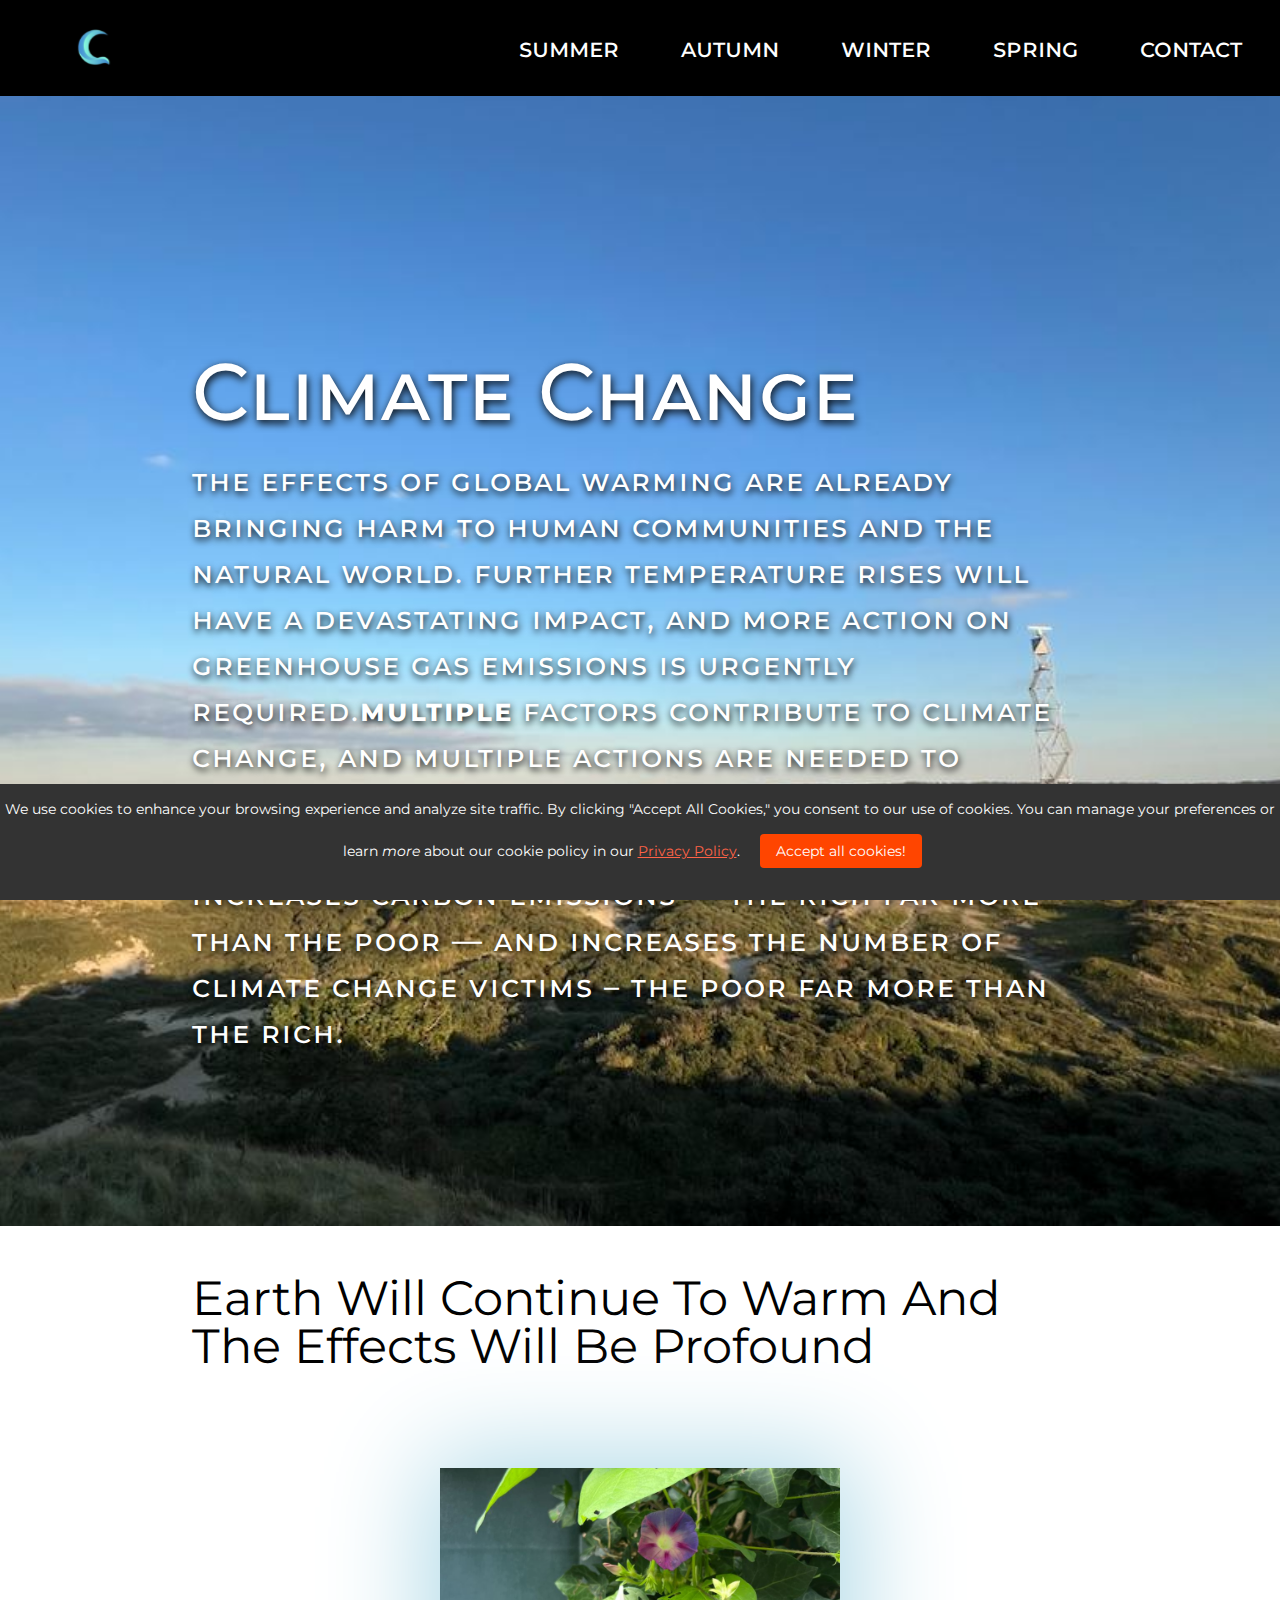
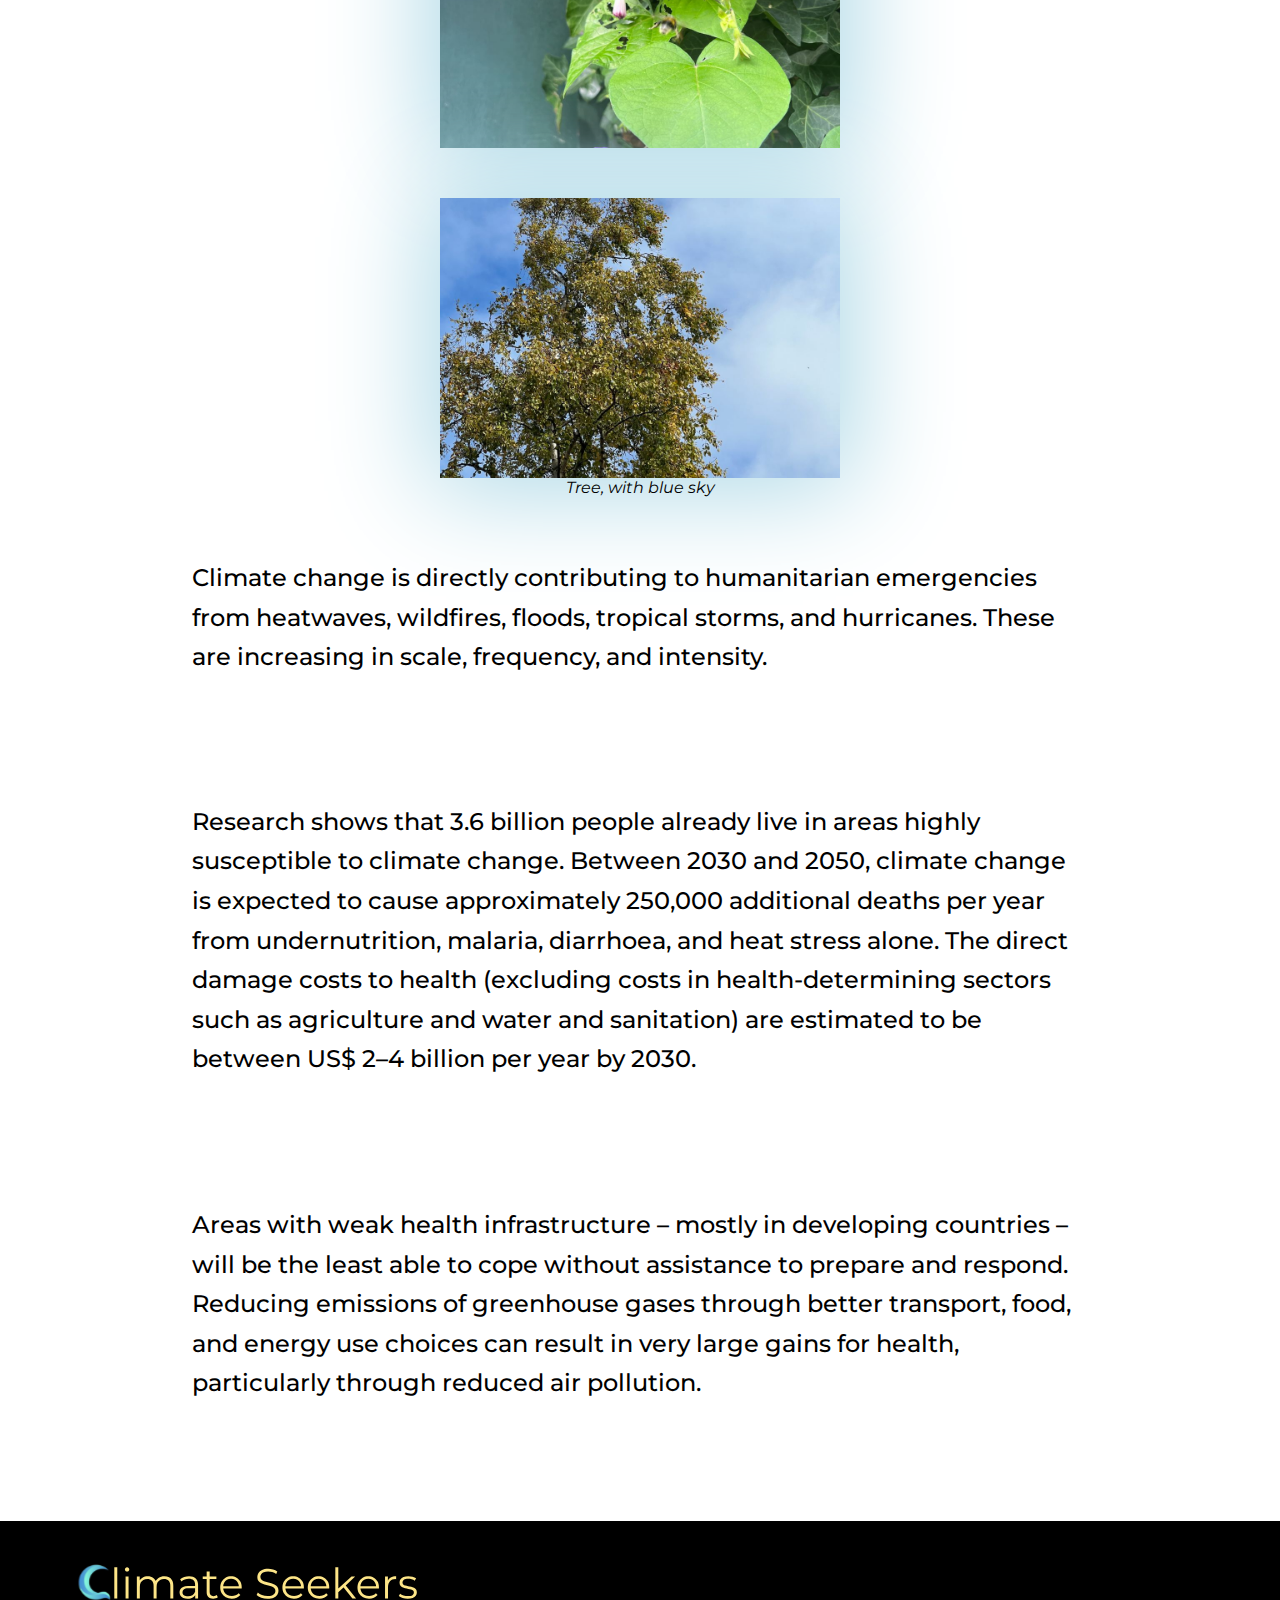
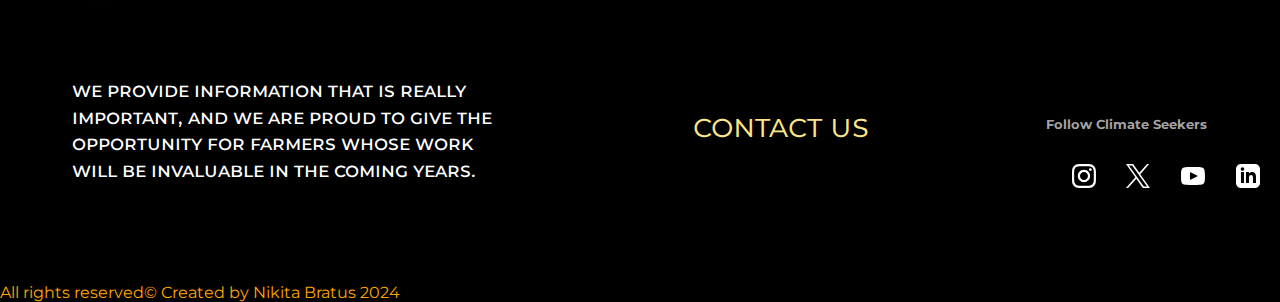
<file: index.html>
<!DOCTYPE html>
<html lang="en">
  <head>
    <meta charset="UTF-8">
    <meta name="viewport" content="width=device-width, initial-scale=1.0">
    <title>Climate Seekers</title>
    <link rel="stylesheet" href="style/style.css" type="text/css">
    <link rel="preconnect" href="https://fonts.googleapis.com">
    <link rel="preconnect" href="https://fonts.gstatic.com" crossorigin>
    <link rel="icon" type="image/x-icon" href="images/favicon.png">
    <link
      href="https://fonts.googleapis.com/css2?family=Montserrat:ital,wght@0,100..900;1,100..900&display=swap"
      rel="stylesheet"
    >
  </head>
  <body id="home">

    <header>
      <nav class="navbar">
        <h1>
          <a href="index.html">
            <img src="images/Logo.svg" alt="Climate-Seekers-Logo" title="Climate-Seekers-Logo">
          </a>
        </h1>
        <aside>
          <a href="index.html">
            <img src="images/logo-simle.svg" alt="Climate-Seekers-Logo" class="logo-simle" title="logo-simple">
          </a>
        </aside>
        <ul class="nav-menu">
          <li class="nav-item"><a href="Summer.html" class="nav-link">Summer</a></li>
          <li class="nav-item"><a href="Autumn.html" class="nav-link">Autumn</a></li>
          <li class="nav-item"><a href="Winter.html" class="nav-link">Winter</a></li>
          <li class="nav-item"><a href="Spring.html" class="nav-link">Spring</a></li>
          <li class="nav-item"><a href="Contact.html" class="nav-link">Contact</a></li>
        </ul>

        <aside class="hamburger">
          <span class="bar"></span>
          <span class="bar"></span>
          <span class="bar"></span>
        </aside>
      </nav>
    </header>

    <main class="main">
      <section class="main_section_header">
        <h2 class="climateChange">Climate Change</h2>
        <p class="the_effects">
          The effects of global warming are already bringing harm to human
          communities and the natural world. Further temperature rises will have
          a devastating impact, and more action on greenhouse gas emissions is
          urgently required.<strong>Multiple</strong> factors contribute to climate change, and
          multiple actions are needed to address it. The number of people on our
          planet is one of those factors. Every additional person increases
          carbon emissions — the rich far more than the poor — and increases the
          number of climate change victims – the poor far more than the rich.
        </p>
      </section>

      <article class="main_section">
        <h3>Earth Will Continue to Warm and the Effects Will Be Profound</h3>

        <figure class="pictures">
          <img src="images/flower.jpg" alt="flower" title="flower">
          <img src="images/bereza.jpg" alt="treeWithBlueSky" title="treeWithBlueSky">
          <figcaption><em>Tree, with blue sky</em></figcaption>
        </figure>

        <p class="text1">
          Climate change is directly contributing to humanitarian emergencies
          from heatwaves, wildfires, floods, tropical storms, and hurricanes.
          These are increasing in scale, frequency, and intensity.
        </p>

        <p class="text2">
          Research shows that 3.6 billion people already live in areas highly
          susceptible to climate change. Between 2030 and 2050, climate change
          is expected to cause approximately 250,000 additional deaths per year
          from undernutrition, malaria, diarrhoea, and heat stress alone. The
          direct damage costs to health (excluding costs in health-determining
          sectors such as agriculture and water and sanitation) are estimated to
          be between US$ 2–4 billion per year by 2030.
        </p>

        <p class="text3">
          Areas with weak health infrastructure – mostly in developing countries
          – will be the least able to cope without assistance to prepare and
          respond. Reducing emissions of greenhouse gases through better
          transport, food, and energy use choices can result in very large gains
          for health, particularly through reduced air pollution.
        </p>
      </article>
    </main>

    <footer>
        <a href="index.html" class="logo_footer">
          <img src="images/Logo.svg" alt="Footer-Logo">
        </a>
        <aside>
          <a href="index.html">
            <img src="images/logo-simle.svg" alt="Climate-Seekers-Logo" class="logo-simle-footer" title="logo-simple">
          </a>`
        </aside>

        <aside class="section_contactUs">
          <p>
            We provide information that is really important, and we are proud to
            give the opportunity for farmers whose work will be invaluable in
            the coming years.
          </p>

          <a href="Contact.html" class="contact">Contact Us</a>

          <nav class="ContactUsForMore">
            <h5 class="FollowUs">Follow Climate Seekers</h5>
            <ul>
              <li>
                <a href="https://instagram.com"
                  ><img src="images/logoInsta.svg" alt="Instagram" title="instagram"
                ></a>
              </li>
              <li>
                <a href="https://twitter.com"
                  ><img src="images/xlogo.svg" alt="X" title="x-icon"
                ></a>
              </li>
              <li>
                <a href="https://youtube.com"
                  ><img src="images/logoYoutube.svg" alt="YouTube" title="youtube"
                ></a>
              </li>
              <li>
                <a href="https://linkedin.com"
                  ><img src="images/LinkedIn.svg" alt="LinkedIn" title="linkedin"
                ></a>
              </li>
            </ul>
          </nav>
        </aside>

        <span class="hide">
          All rights reserved©
          Created by Nikita Bratus 2024
        </span>
    </footer>
    <script src="script/script.js"></script>
    
    <aside class="cookie-banner">
      <input type="checkbox" id="hide-cookie-banner" class="hide-banner-checkbox">
      <label for="hide-cookie-banner" class="cookie-banner-content">
          <span>
            We use cookies to enhance your browsing experience and analyze site traffic. By clicking "Accept All Cookies," you consent to our use of cookies.
            You can manage your preferences or learn <em>more</em> about our cookie policy in our <a href="privacy-policy.html">Privacy Policy</a>.
          </span>
          <span class="cookie-button">Accept all cookies!</span>
      </label>
  </aside> 
  </body>
</html>
</file>
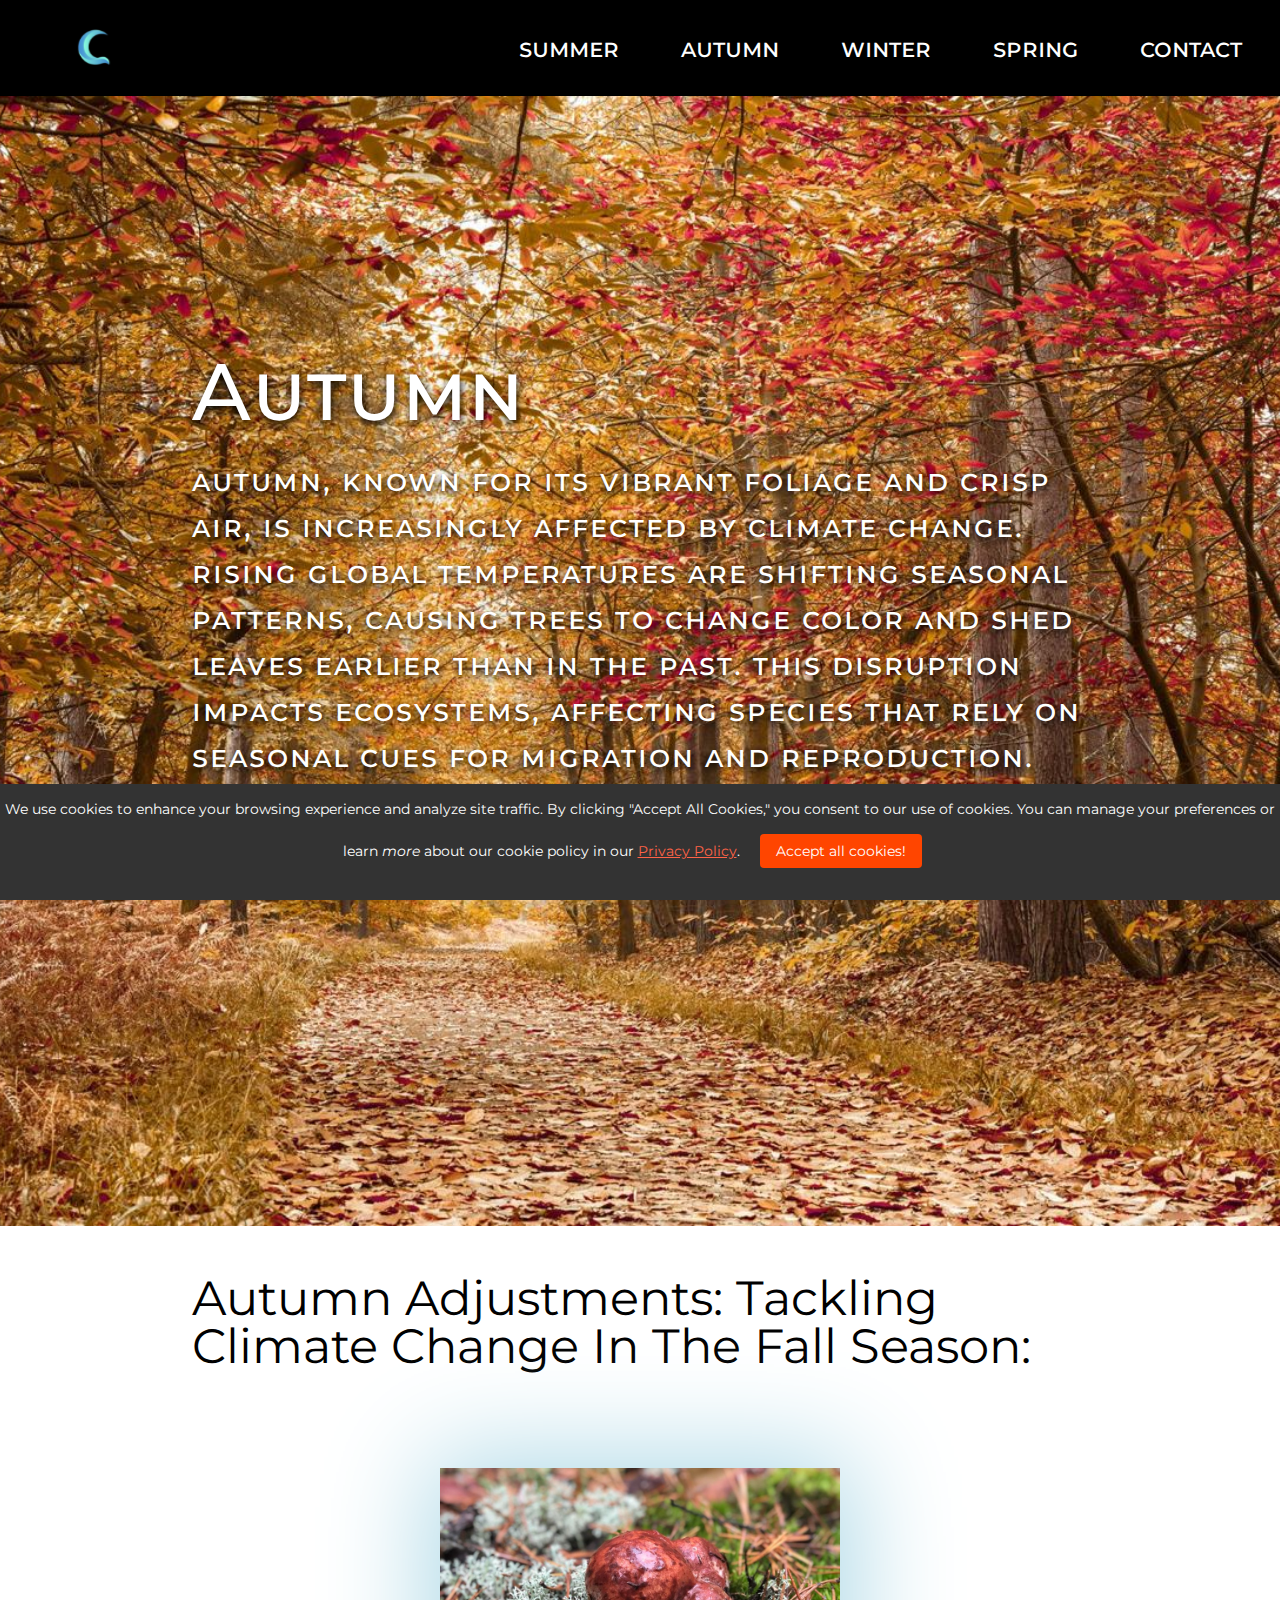
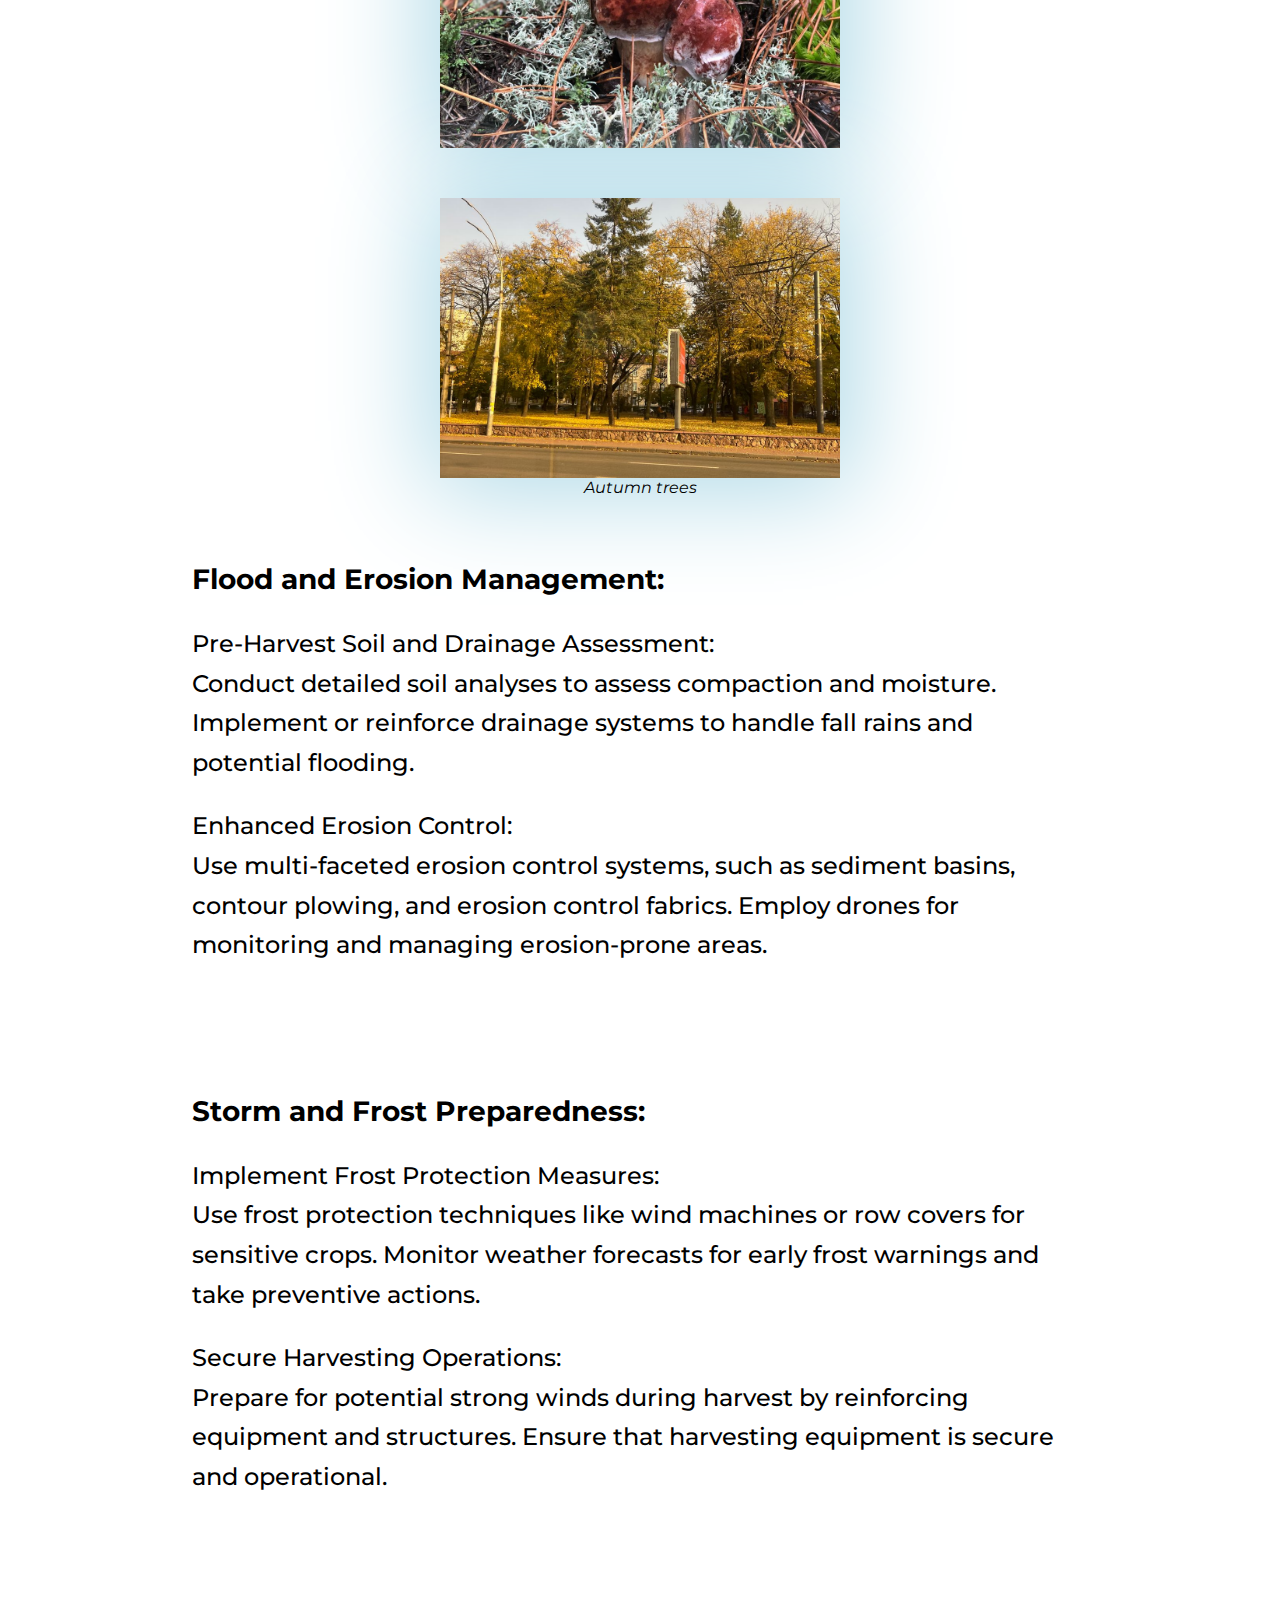
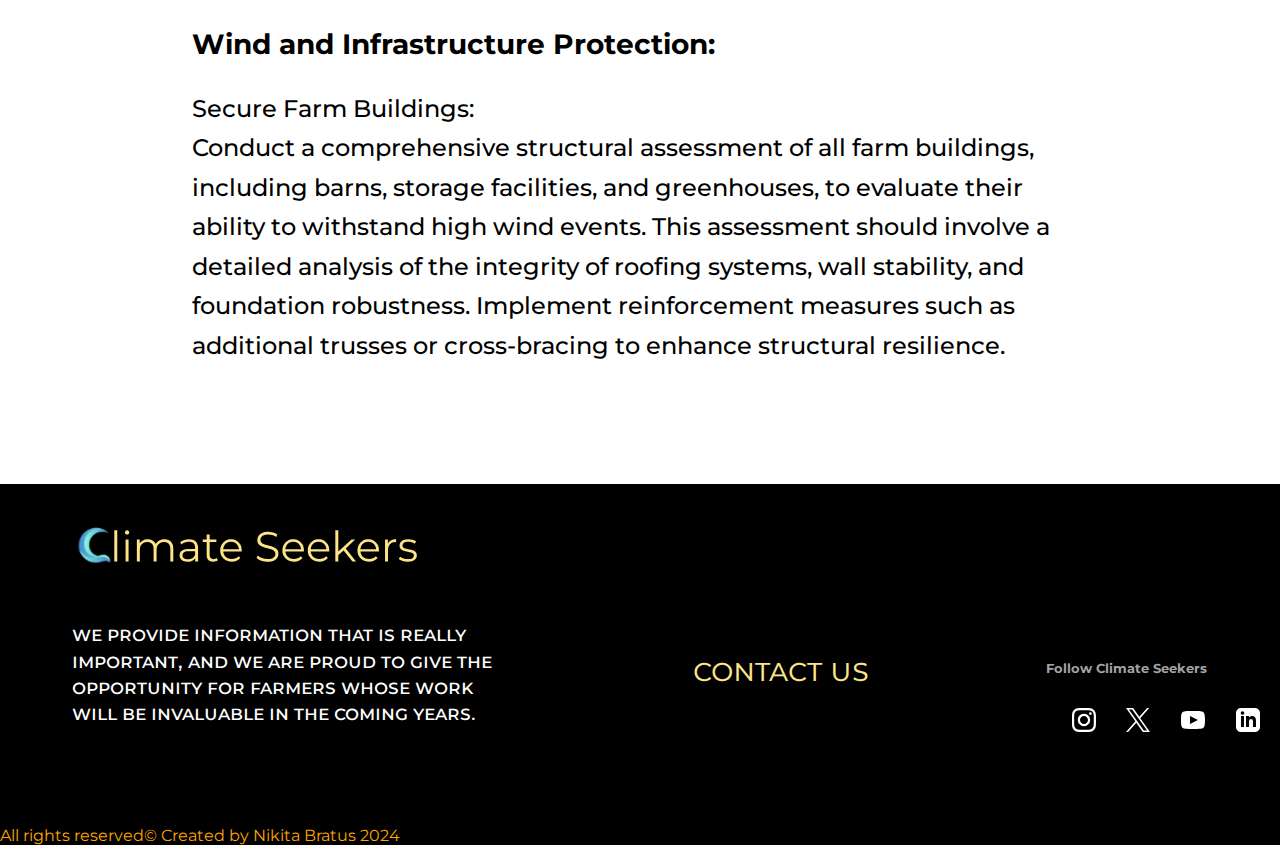
<file: Autumn.html>
<!DOCTYPE html>
<html lang="en">
  <head>
    <meta charset="UTF-8">
    <meta name="viewport" content="width=device-width, initial-scale=1.0">
    <title>Climate Seekers</title>
    <link rel="stylesheet" href="style/style.css" type="text/css">
    <link rel="preconnect" href="https://fonts.googleapis.com">
    <link rel="preconnect" href="https://fonts.gstatic.com" crossorigin>
    <link rel="icon" type="image/x-icon" href="images/favicon.png">
    <link
      href="https://fonts.googleapis.com/css2?family=Montserrat:ital,wght@0,100..900;1,100..900&display=swap"
      rel="stylesheet"
    >
  </head>
  <body id="autumn">
    <header>
      <nav class="navbar">
          <h1 class="logo">
            <a href="index.html"
              ><img src="images/Logo.svg" alt="logo" title="Climate-Seekers-Logo"
            ></a>
          </h1>
          <aside>
            <a href="index.html">
              <img src="images/logo-simle.svg" alt="Climate Seekers Logo" class="logo-simle" title="logo-simple">
            </a>
          </aside>
          <ul class="nav-menu">
            <li class="nav-item"><a href="Summer.html" class="nav-link">Summer</a></li>
            <li class="nav-item"><a href="Autumn.html" class="nav-link">Autumn</a></li>
            <li class="nav-item"><a href="Winter.html" class="nav-link">Winter</a></li>
            <li class="nav-item"><a href="Spring.html" class="nav-link">Spring</a></li>
            <li class="nav-item"><a href="Contact.html" class="nav-link">Contact</a></li>
          </ul>

          <aside class="hamburger">
            <span class="bar"></span>
            <span class="bar"></span>
            <span class="bar"></span>
          </aside>
      </nav>
    </header>

    <main class="main">
      <section class="main_section_header">
          <h2 class="climateChange">Autumn</h2>
          <p class="the_effects">
            Autumn, known for its vibrant foliage and crisp air, is increasingly
            affected by climate change. Rising global temperatures are shifting
            seasonal patterns, causing trees to change color and shed leaves
            earlier than in the past. This disruption impacts ecosystems,
            affecting species that rely on seasonal cues for migration and
            reproduction.
          </p>
      </section>

      <article class="main_section">
        <h3 class="main_heading">
          Autumn Adjustments: Tackling Climate Change in the Fall Season:
        </h3>

        <figure class="pictures">
          <img
            class="img1"
            src="images/grib.jpg"
            alt="mushroom"
            title="mushroom"
          >
          <img
            class="img2"
            src="images/autumn-tree.jpg"
            alt="autumn-trees"
            title="autumn-trees"
          >
          <figcaption><em>Autumn trees</em></figcaption>
        </figure>

        <article class="text1">
          <h4>Flood and Erosion Management:</h4>
          <p class="main_p">Pre-Harvest Soil and Drainage Assessment:</p>
          <p class="p_text">
            Conduct detailed soil analyses to assess compaction and moisture.
            Implement or reinforce drainage systems to handle fall rains and
            potential flooding.
          </p>
          <p class="main_p">Enhanced Erosion Control:</p>
          <p class="p_text">
            Use multi-faceted erosion control systems, such as sediment basins,
            contour plowing, and erosion control fabrics. Employ drones for
            monitoring and managing erosion-prone areas.
          </p>
        </article>

        <article class="text2">
          <h4>Storm and Frost Preparedness:</h4>
          <p class="main_p">Implement Frost Protection Measures:</p>
          <p class="p_text">
            Use frost protection techniques like wind machines or row covers for
            sensitive crops. Monitor weather forecasts for early frost warnings
            and take preventive actions.
          </p>
          <p class="main_p">Secure Harvesting Operations:</p>
          <p class="p_text">
            Prepare for potential strong winds during harvest by reinforcing
            equipment and structures. Ensure that harvesting equipment is secure
            and operational.
          </p>
        </article>

        <article class="text3">
          <h4>Wind and Infrastructure Protection:</h4>
          <p class="main_p">Secure Farm Buildings:</p>
          <p class="p_text">
            Conduct a comprehensive structural assessment of all farm
            buildings, including barns, storage facilities, and greenhouses, to
            evaluate their ability to withstand high wind events. This
            assessment should involve a detailed analysis of the integrity of
            roofing systems, wall stability, and foundation robustness.
            Implement reinforcement measures such as additional trusses or
            cross-bracing to enhance structural resilience.
          </p>
        </article>
      </article>
    </main>

    <footer>
      <a href="index.html" class="logo_footer">
        <img src="images/Logo.svg" alt="Footer Logo" title="logo_footer">
      </a>
      <aside>
        <a href="index.html">
          <img src="images/logo-simle.svg" alt="Climate-Seekers-Logo" class="logo-simle-footer" title="logo-simple">
        </a>
      </aside>

      <aside class="section_contactUs">
        <p>
          We provide information that is really important, and we are proud to
          give the opportunity for farmers whose work will be invaluable in
          the coming years.
        </p>

        <a href="Contact.html" class="contact">Contact Us</a>

        <nav class="ContactUsForMore">
          <h5 class="FollowUs">Follow Climate Seekers</h5>
          <ul>
            <li>
              <a href="https://instagram.com"
                ><img src="images/logoInsta.svg" alt="Instagram" title="instagram"
              ></a>
            </li>
            <li>
              <a href="https://twitter.com"
                ><img src="images/xlogo.svg" alt="X" title="x-icon"
              ></a>
            </li>
            <li>
              <a href="https://youtube.com"
                ><img src="images/logoYoutube.svg" alt="YouTube" title="youtube"
              ></a>
            </li>
            <li>
              <a href="https://linkedin.com"
                ><img src="images/LinkedIn.svg" alt="LinkedIn" title="linkedin"
              ></a>
            </li>
          </ul>
        </nav>
      </aside>

      <span class="hide">
        All rights reserved©
        Created by Nikita Bratus 2024
      </span>
   </footer>
   <script src="script/script.js"></script>

   <aside class="cookie-banner">
      <input type="checkbox" id="hide-cookie-banner" class="hide-banner-checkbox">
      <label for="hide-cookie-banner" class="cookie-banner-content">
        <span>
          We use cookies to enhance your browsing experience and analyze site traffic. By clicking "Accept All Cookies," you consent to our use of cookies.
          You can manage your preferences or learn <em>more</em> about our cookie policy in our <a href="privacy-policy.html">Privacy Policy</a>.
        </span>
        <span class="cookie-button">Accept all cookies!</span>
      </label>
    </aside> 
  </body>
</html>
</file>
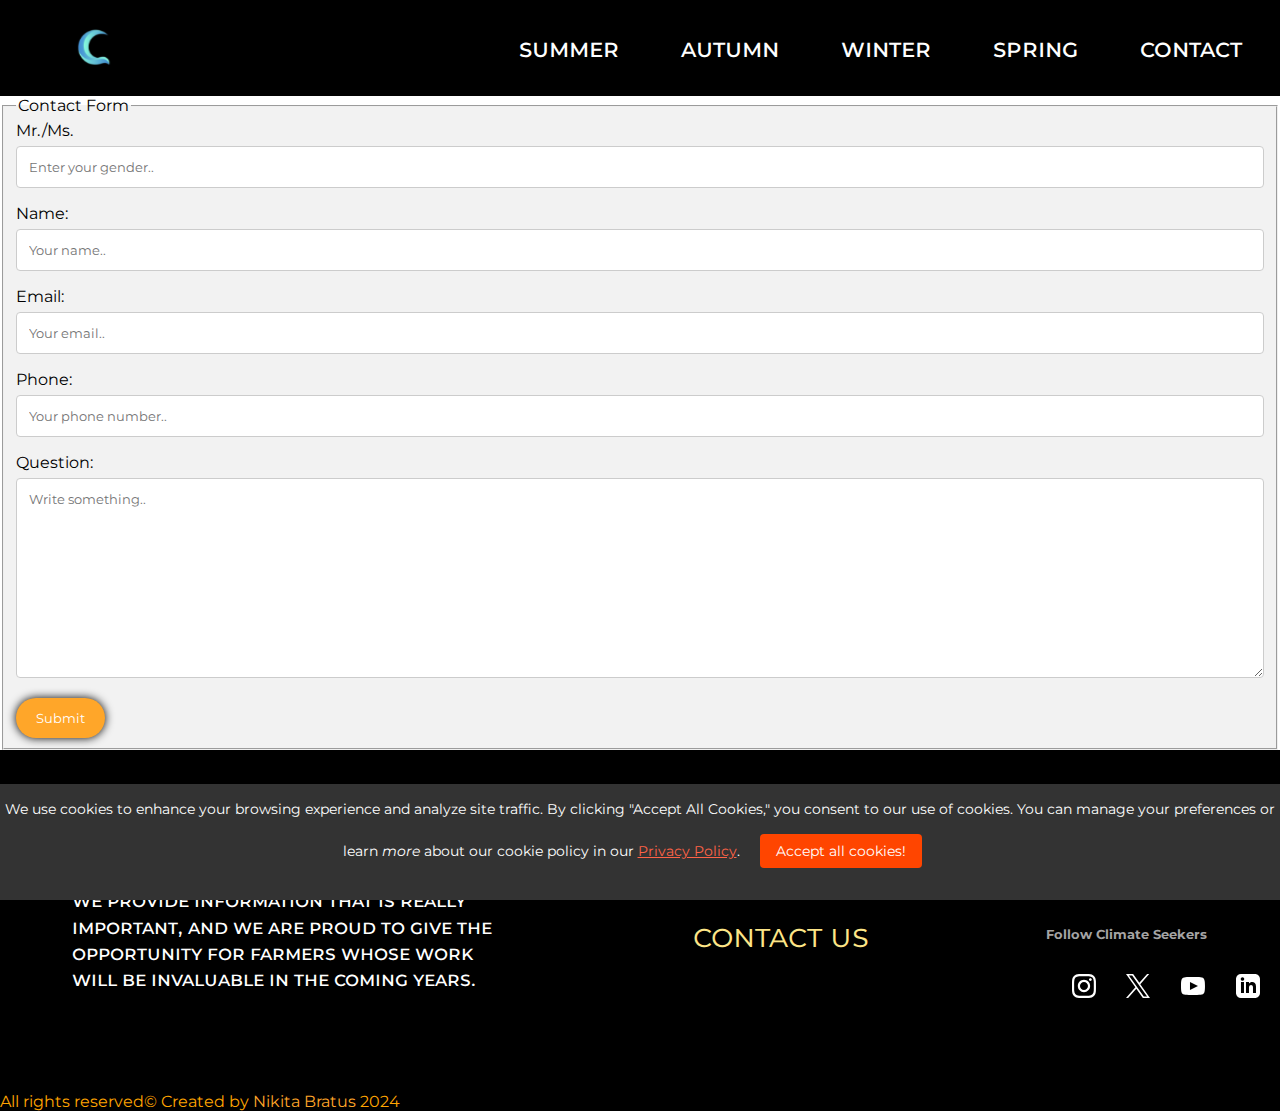
<file: Contact.html>
<!DOCTYPE html>
<html lang="en">
  <head>
    <meta charset="UTF-8">
    <meta name="viewport" content="width=device-width, initial-scale=1.0">
    <link rel="stylesheet" href="style/style.css" type="text/css">
    <link rel="preconnect" href="https://fonts.googleapis.com">
    <link rel="preconnect" href="https://fonts.gstatic.com" crossorigin>
    <link rel="icon" type="image/x-icon" href="images/favicon.png">
    <link
      href="https://fonts.googleapis.com/css2?family=Montserrat:ital,wght@0,100..900;1,100..900&display=swap"
      rel="stylesheet"
    >
    <link href="https://www.instagram.com/nik_bratus/profilecard/?igsh=MWppemFkOXQycTVlcA==" rel="author">
    <title>Contact Page</title>
  </head>
  <body id="contact">
    <header>
      <nav class="navbar">
          <h1>
            <a href="index.html"
              ><img src="images/Logo.svg" alt="logo" title="logo"
            ></a>
          </h1>
          <aside>
            <a href="index.html">
              <img src="images/logo-simle.svg" alt="Climate Seekers Logo" class="logo-simle" title="logo-simple">
            </a>
          </aside>
          <ul class="nav-menu">
            <li class="nav-item"><a href="Summer.html" class="nav-link">Summer</a></li>
            <li class="nav-item"><a href="Autumn.html" class="nav-link">Autumn</a></li>
            <li class="nav-item"><a href="Winter.html" class="nav-link">Winter</a></li>
            <li class="nav-item"><a href="Spring.html" class="nav-link">Spring</a></li>
            <li class="nav-item"><a href="Contact.html" class="nav-link">Contact</a></li>
          </ul>

          <aside class="hamburger">
            <span class="bar"></span>
            <span class="bar"></span>
            <span class="bar"></span>
          </aside>
      </nav>
    </header>

    <form action="/action_page.php">
          <fieldset>
            <legend>Contact Form</legend>
            <label for="gender">Mr./Ms.</label>
             <input type="text" id="gender" name="gender" placeholder="Enter your gender..">

            <label for="name">Name:</label>
             <input type="text" id="name" name="name" placeholder="Your name..">

             <label for="email">Email:</label>
             <input type="email" id="email" name="email" placeholder="Your email..">

             <label for="phone">Phone:</label>
             <input type="phone" id="phone" name="phone" placeholder="Your phone number..">
            
            <label for="question">Question:</label>
            <textarea id="question" name="question" placeholder="Write something.."></textarea>

            <input type="submit" value="Submit">
         </fieldset>
    </form>

    <footer>
      <a href="index.html" class="logo_footer">
        <img src="images/Logo.svg" alt="Footer Logo" title="logo">
      </a>
      <aside>
        <a href="index.html">
          <img src="images/logo-simle.svg" alt="Climate-Seekers-Logo" class="logo-simle-footer" title="logo-simple">
        </a>
      </aside>

      <aside class="section_contactUs">
        <p>
          We provide information that is really important, and we are proud to
          give the opportunity for farmers whose work will be invaluable in
          the coming years.
        </p>

        <a href="Contact.html" class="contact">Contact Us</a>

        <nav class="ContactUsForMore">
            <h5 class="FollowUs">Follow Climate Seekers</h5>
            <ul>
              <li>
                <a href="https://instagram.com"
                  ><img src="images/logoInsta.svg" alt="Instagram" title="instagram"
                ></a>
              </li>
              <li>
                <a href="https://twitter.com"
                  ><img src="images/xlogo.svg" alt="X" title="x-icon"
                ></a>
              </li>
              <li>
                <a href="https://youtube.com"
                  ><img src="images/logoYoutube.svg" alt="YouTube" title="youtube"
                ></a>
              </li>
              <li>
                <a href="https://linkedin.com"
                  ><img src="images/LinkedIn.svg" alt="LinkedIn" title="linkedin"
                ></a>
              </li>
            </ul>
          </nav>
      </aside>

      <span class="hide">
        All rights reserved©
        Created by <a href="https://www.instagram.com/nik_bratus/profilecard/?igsh=MWppemFkOXQycTVlcA==">Nikita Bratus</a> 2024
      </span>
  </footer>
  <script src="script/script.js"></script>
  <aside class="cookie-banner">
    <input type="checkbox" id="hide-cookie-banner" class="hide-banner-checkbox">
      <label for="hide-cookie-banner" class="cookie-banner-content">
        <span>
          We use cookies to enhance your browsing experience and analyze site traffic. By clicking "Accept All Cookies," you consent to our use of cookies.
          You can manage your preferences or learn <em>more</em> about our cookie policy in our <a href="privacy-policy.html">Privacy Policy</a>.
        </span>
        <span class="cookie-button">Accept all cookies!</span>
      </label>
    </aside> 
  </body>
</html>
</file>
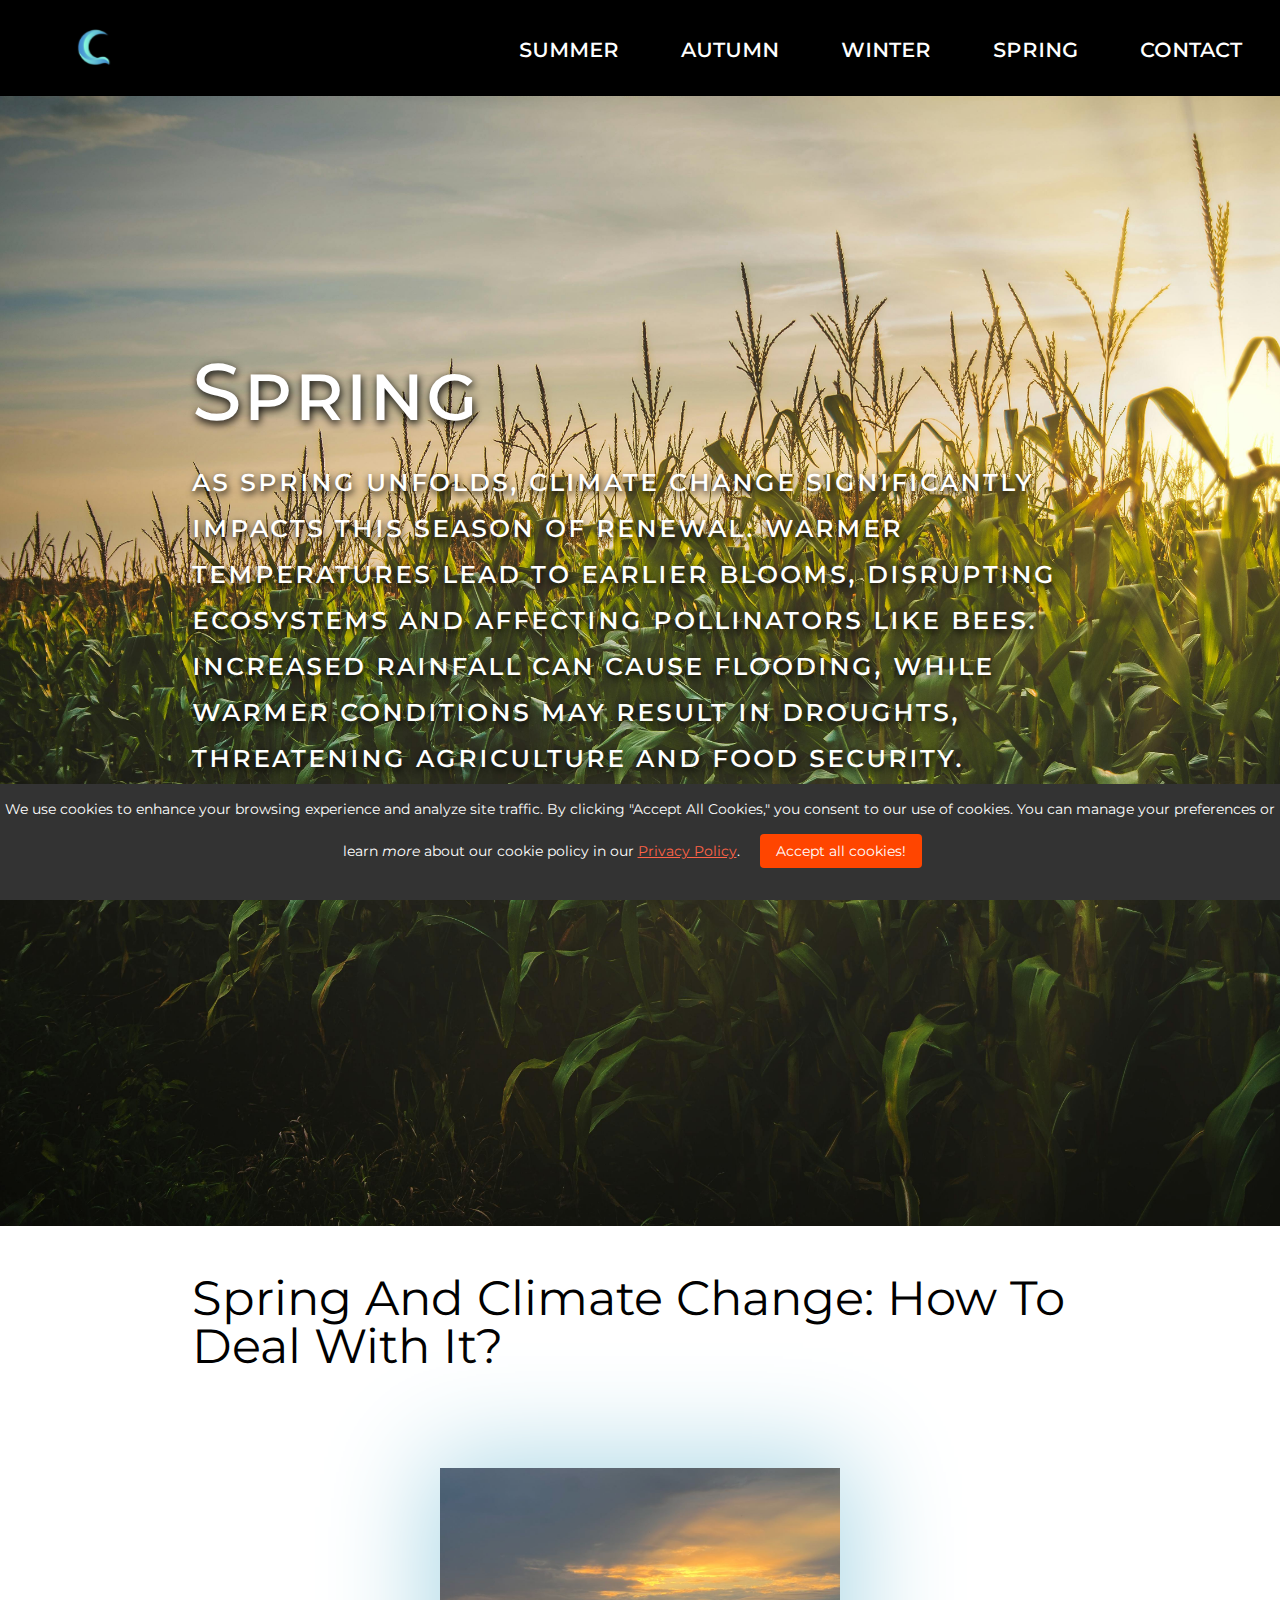
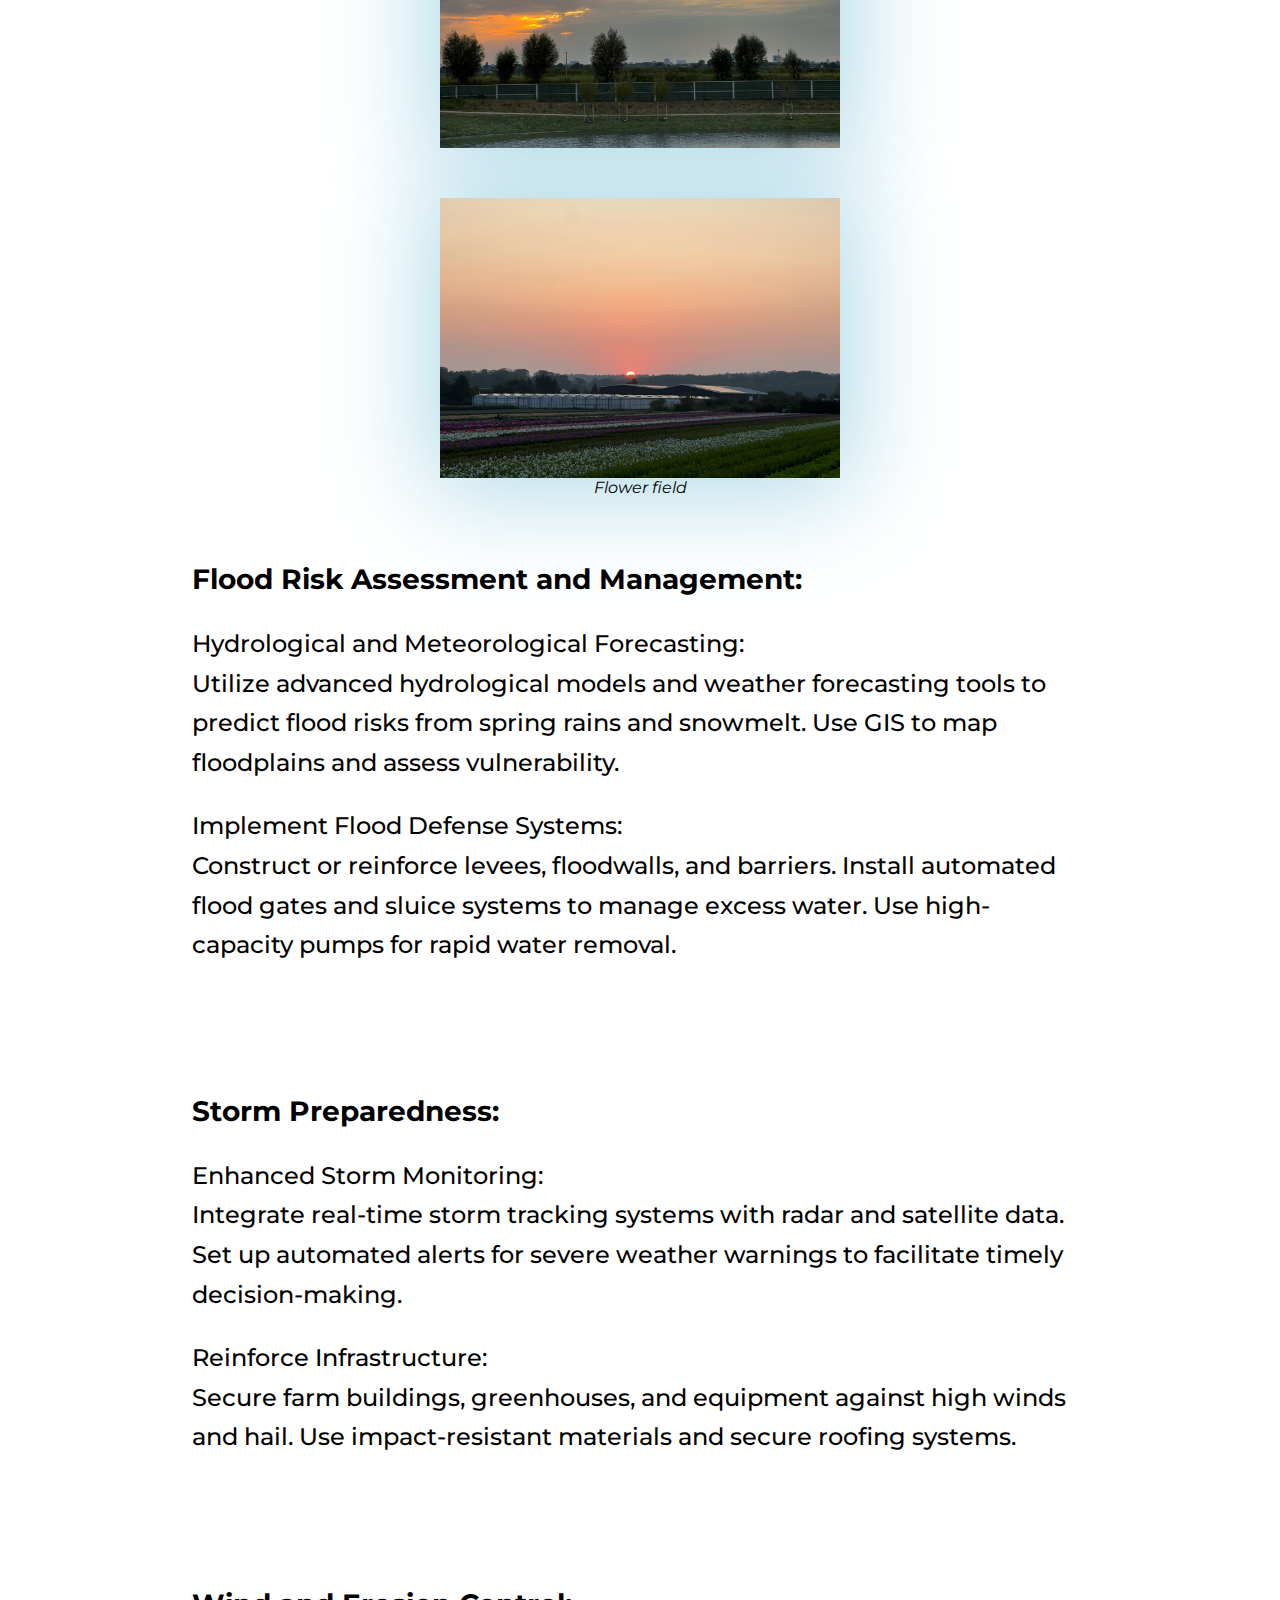
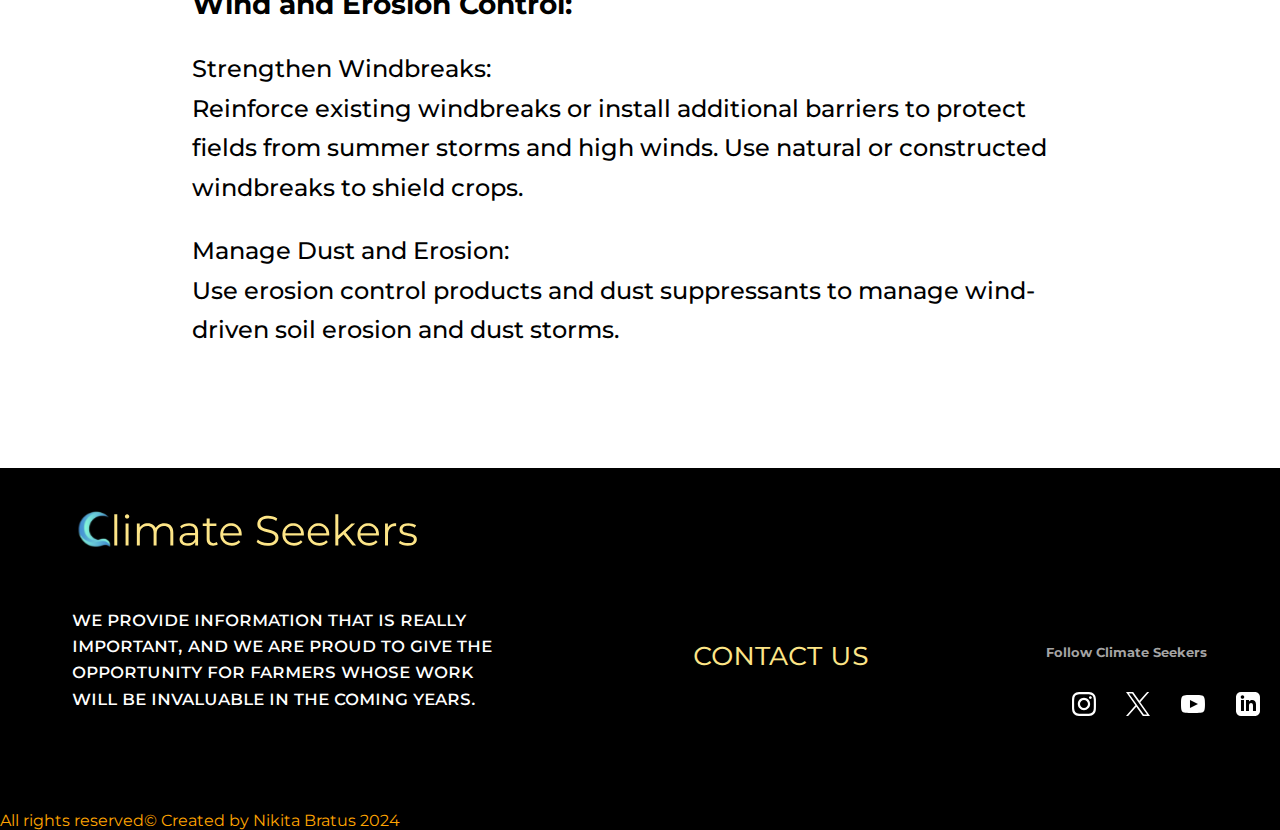
<file: Spring.html>
<!DOCTYPE html>
<html lang="en">
  <head>
    <meta charset="UTF-8">
    <meta name="viewport" content="width=device-width, initial-scale=1.0">
    <title>Climate Seekers</title>
    <link rel="stylesheet" href="style/style.css" type="text/css">
    <link rel="preconnect" href="https://fonts.googleapis.com">
    <link rel="preconnect" href="https://fonts.gstatic.com" crossorigin>
    <link rel="icon" type="image/x-icon" href="images/favicon.png">
    <link
      href="https://fonts.googleapis.com/css2?family=Montserrat:ital,wght@0,100..900;1,100..900&display=swap"
      rel="stylesheet"
    >
  </head>
  <body id="spring">
    <header>
       <nav class="navbar">
          <h1>
            <a href="index.html">
             <img src="images/Logo.svg" alt="logo" title="Climate-Seekers-Logo">
            </a>
          </h1>
          <aside>
            <a href="index.html">
              <img src="images/logo-simle.svg" alt="Climate Seekers Logo" class="logo-simle" title="logo-simple">
            </a>
          </aside>
          <ul class="nav-menu">
            <li class="nav-item"><a href="Summer.html" class="nav-link">Summer</a></li>
            <li class="nav-item"><a href="Autumn.html" class="nav-link">Autumn</a></li>
            <li class="nav-item"><a href="Winter.html" class="nav-link">Winter</a></li>
            <li class="nav-item"><a href="Spring.html" class="nav-link">Spring</a></li>
            <li class="nav-item"><a href="Contact.html" class="nav-link">Contact</a></li>
          </ul>

          <aside class="hamburger">
            <span class="bar"></span>
            <span class="bar"></span>
            <span class="bar"></span>
          </aside>
       </nav>
    </header>

    <main class="main">
      <section class="main_section_header">
          <h2 class="climateChange">Spring</h2>
          <p class="the_effects">
            As spring unfolds, climate change significantly impacts this season of renewal.
            Warmer temperatures lead to earlier blooms, disrupting ecosystems and affecting pollinators like bees. 
            Increased rainfall can cause flooding, while warmer conditions may result in droughts,
            threatening agriculture and food security.
          </p>
      </section>

      <article class="main_section">
        <h3 class="main_heading">
          Spring and Climate Change:
          How To Deal With It?
        </h3>

        <figure class="pictures">
          <img
            class="img1"
            src="images/uingi.jpg"
            alt="sunset"
            title="sunset"
          >
          <img
            class="img2"
            src="images/poleszwetami.jpg"
            alt="flower-field"
            title="flower-field"
          >
          <figcaption><em>Flower field</em></figcaption>
        </figure>

        <article class="text1">
            <h4>Flood Risk Assessment and Management:</h4>
              <p class="main_p">Hydrological and Meteorological Forecasting:</p>
              <p class="p_text">
                Utilize advanced hydrological models and weather forecasting tools to predict flood risks from spring rains and snowmelt. 
                Use GIS to map floodplains and assess vulnerability.
              </p>
              <p class="main_p">Implement Flood Defense Systems:</p>
              <p class="p_text">
                Construct or reinforce levees, floodwalls, and barriers. 
                Install automated flood gates and sluice systems to manage excess water.
                Use high-capacity pumps for rapid water removal.
              </p>
        </article>

        <article class="text2">
            <h4>Storm Preparedness:</h4>
            <p class="main_p">Enhanced Storm Monitoring:</p>
            <p class="p_text">
              Integrate real-time storm tracking systems with radar and satellite data.
              Set up automated alerts for severe weather warnings to facilitate timely decision-making.
            </p>
            <p class="main_p">Reinforce Infrastructure:</p>
            <p class="p_text">
              Secure farm buildings, greenhouses, and equipment against high winds and hail.
              Use impact-resistant materials and secure roofing systems.
            </p>
        </article>

        <article class="text3">
            <h4>Wind and Erosion Control:</h4>
            <p class="main_p">Strengthen Windbreaks:</p>
            <p class="p_text">
              Reinforce existing windbreaks or install additional barriers to protect fields from summer storms and high winds.
              Use natural or constructed windbreaks to shield crops.
            </p>
            <p class="main_p">Manage Dust and Erosion:</p>
            <p class="p_text">
              Use erosion control products and dust suppressants to manage wind-driven soil erosion and dust storms.
            </p>
        </article>
      </article>
    </main>

    <footer>
        <a href="index.html" class="logo_footer">
          <img src="images/Logo.svg" alt="Footer-Logo" title="Footer-Logo">
        </a>
        <aside>
          <a href="index.html">
            <img src="images/logo-simle.svg" alt="Climate-Seekers-Logo" class="logo-simle-footer" title="logo-simple">
          </a>
        </aside>

      <aside class="section_contactUs">
        <p>
          We provide information that is really important, and we are proud to
          give the opportunity for farmers whose work will be invaluable in
          the coming years.
        </p>

        <a href="Contact.html" class="contact">Contact Us</a>

        <nav class="ContactUsForMore">
          <h5 class="FollowUs">Follow Climate Seekers</h5>
          <ul>
            <li>
              <a href="https://instagram.com"
                ><img src="images/logoInsta.svg" alt="Instagram" title="instagram"
              ></a>
            </li>
            <li>
              <a href="https://twitter.com"
                ><img src="images/xlogo.svg" alt="X" title="x-icon"
              ></a>
            </li>
            <li>
              <a href="https://youtube.com"
                ><img src="images/logoYoutube.svg" alt="YouTube" title="youtube"
              ></a>
            </li>
            <li>
              <a href="https://linkedin.com"
                ><img src="images/LinkedIn.svg" alt="LinkedIn" title="linkedin"
              ></a>
            </li>
          </ul>
        </nav>
      </aside>

      <span class="hide">
        All rights reserved©
        Created by Nikita Bratus 2024
      </span>
  </footer>
  <script src="script/script.js"></script>
  <aside class="cookie-banner">
    <input type="checkbox" id="hide-cookie-banner" class="hide-banner-checkbox">
      <label for="hide-cookie-banner" class="cookie-banner-content">
        <span>
          We use cookies to enhance your browsing experience and analyze site traffic. By clicking "Accept All Cookies," you consent to our use of cookies.
          You can manage your preferences or learn <em>more</em> about our cookie policy in our <a href="privacy-policy.html">Privacy Policy</a>.
        </span>
        <span class="cookie-button">Accept all cookies!</span>
      </label>
    </aside> 
  </body>
</html>
</file>
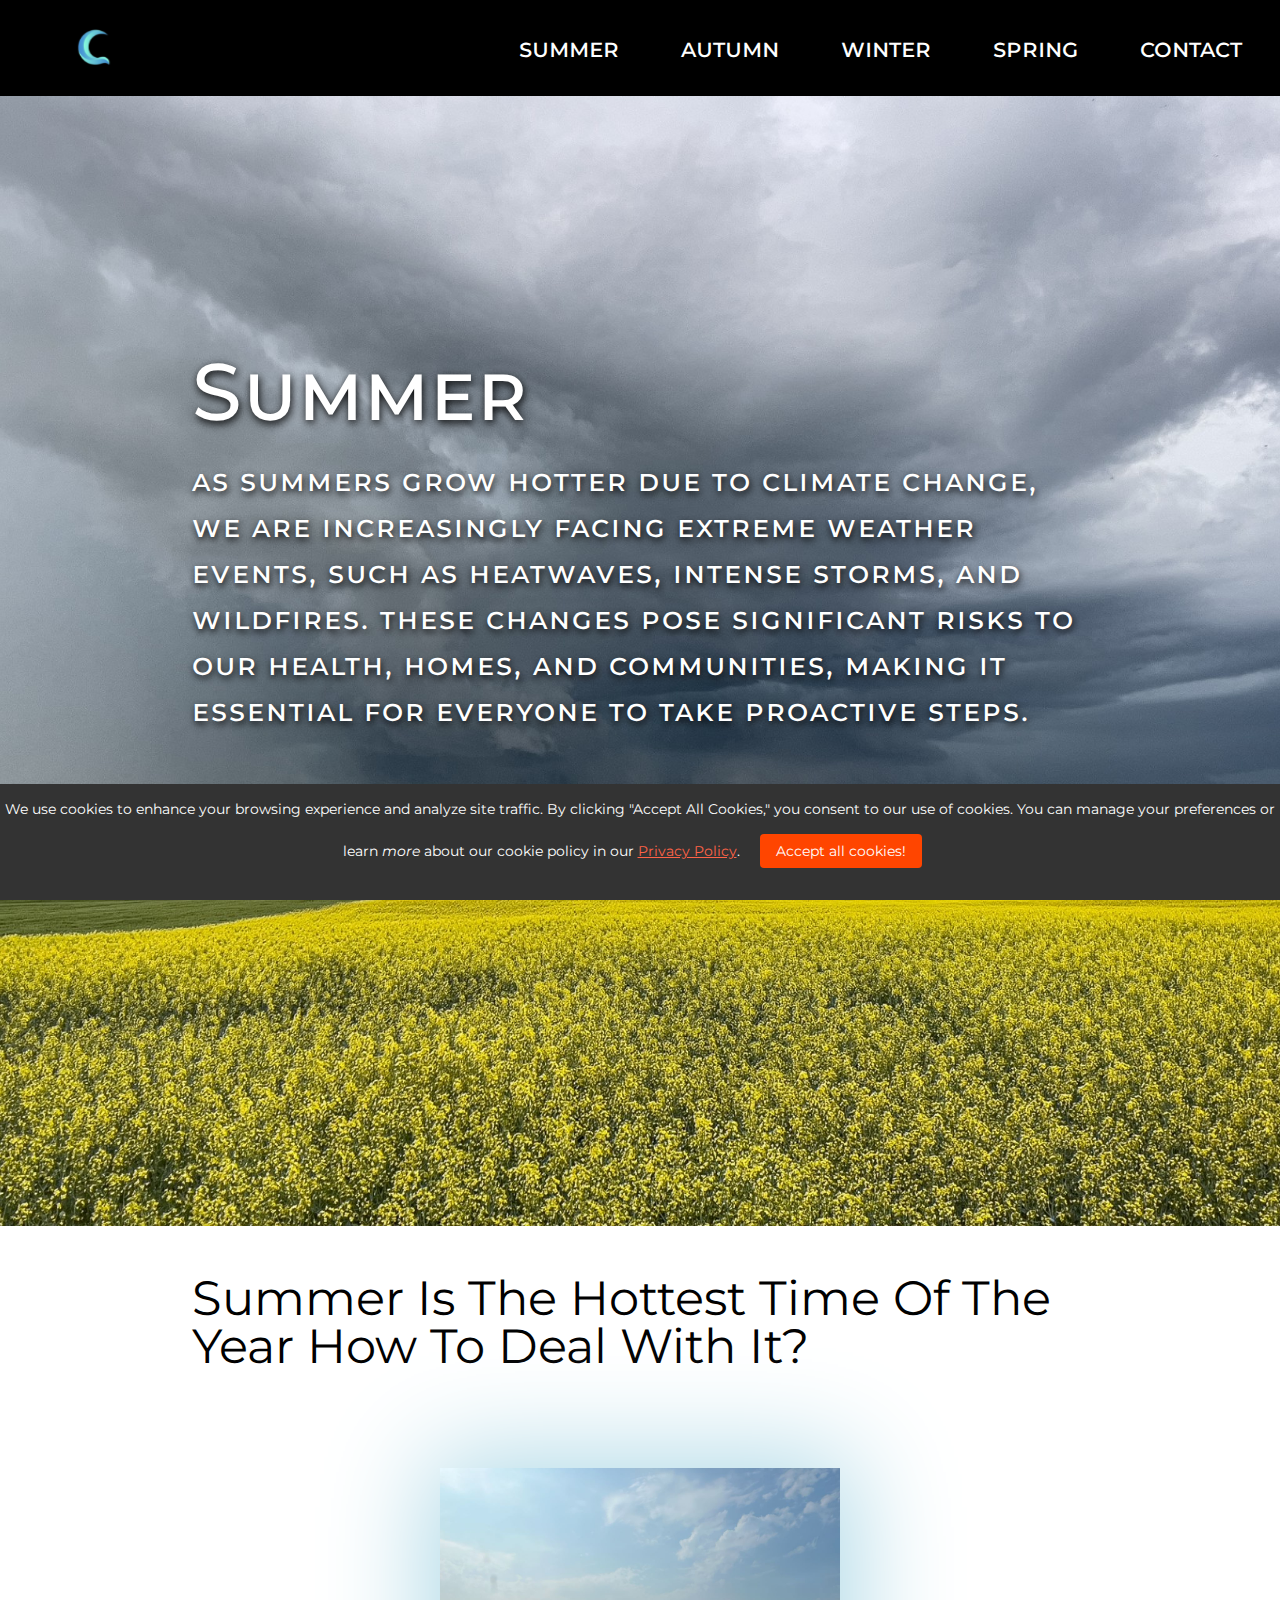
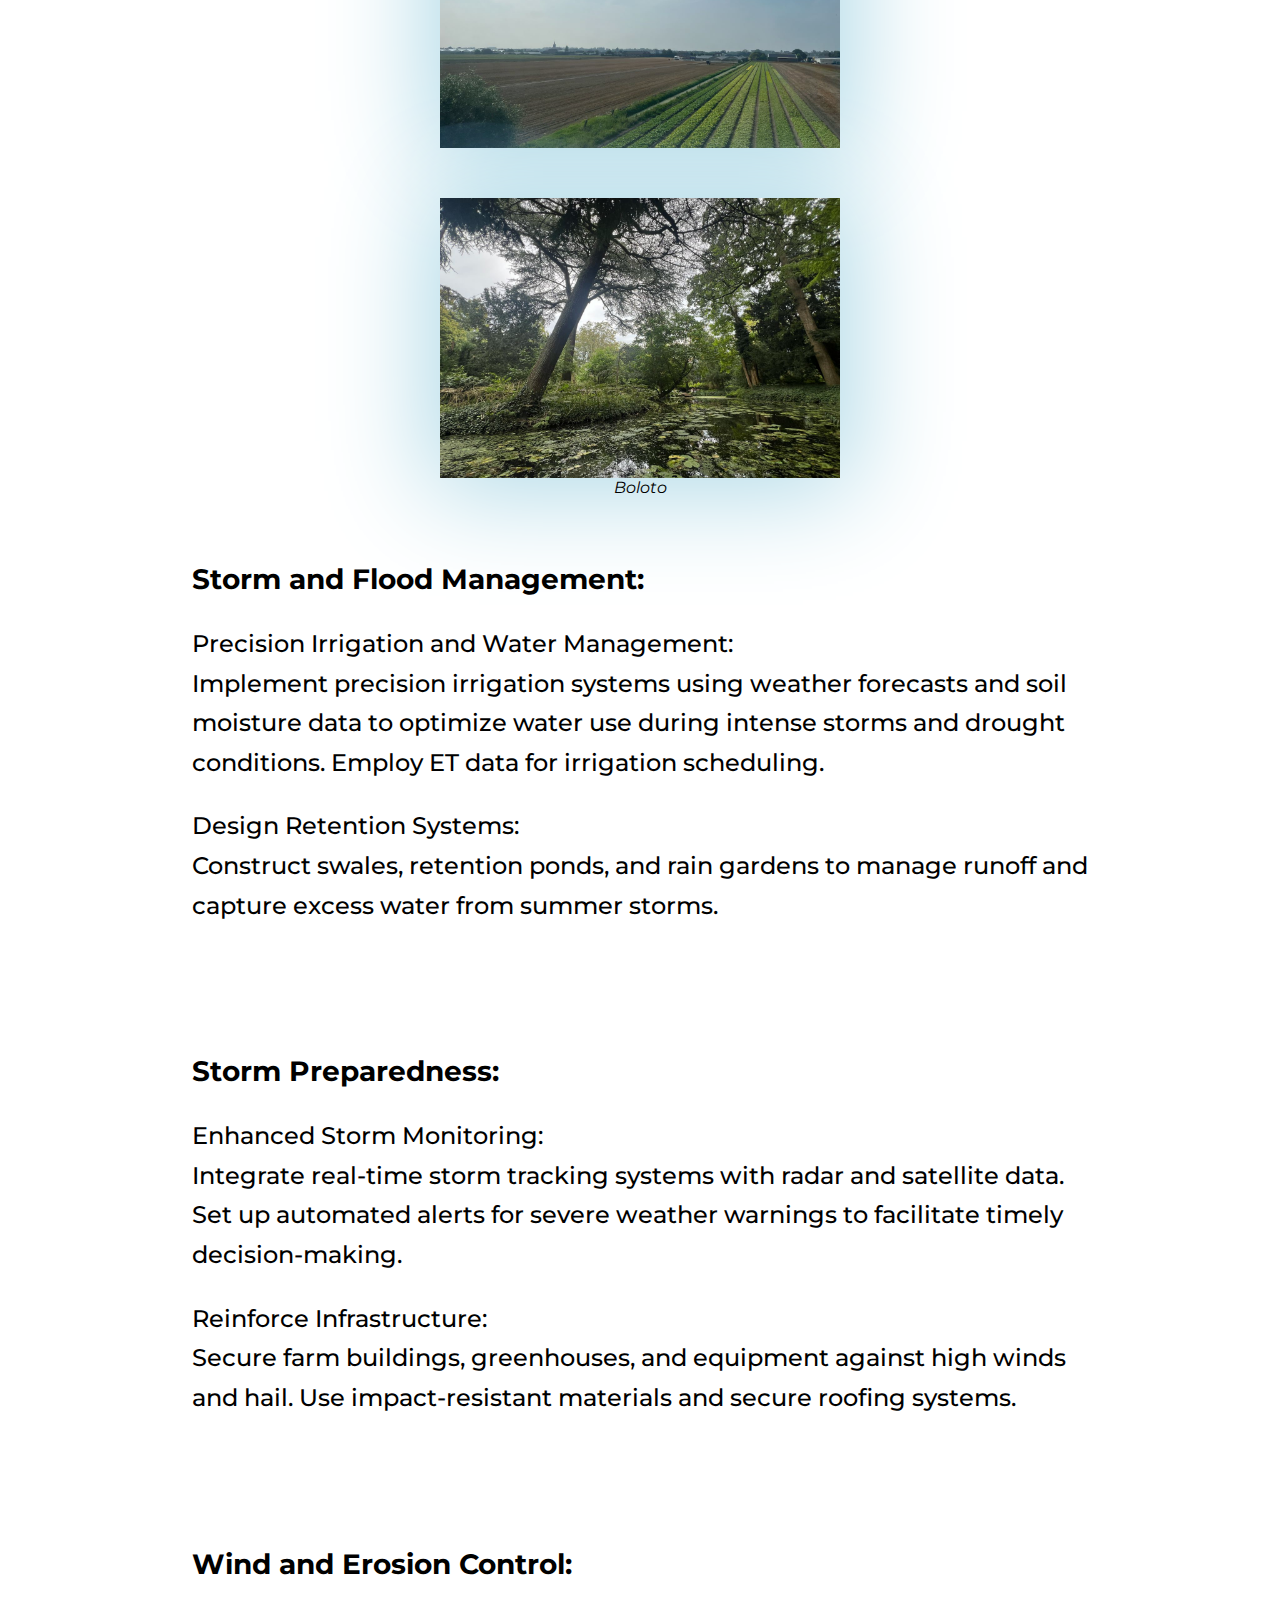
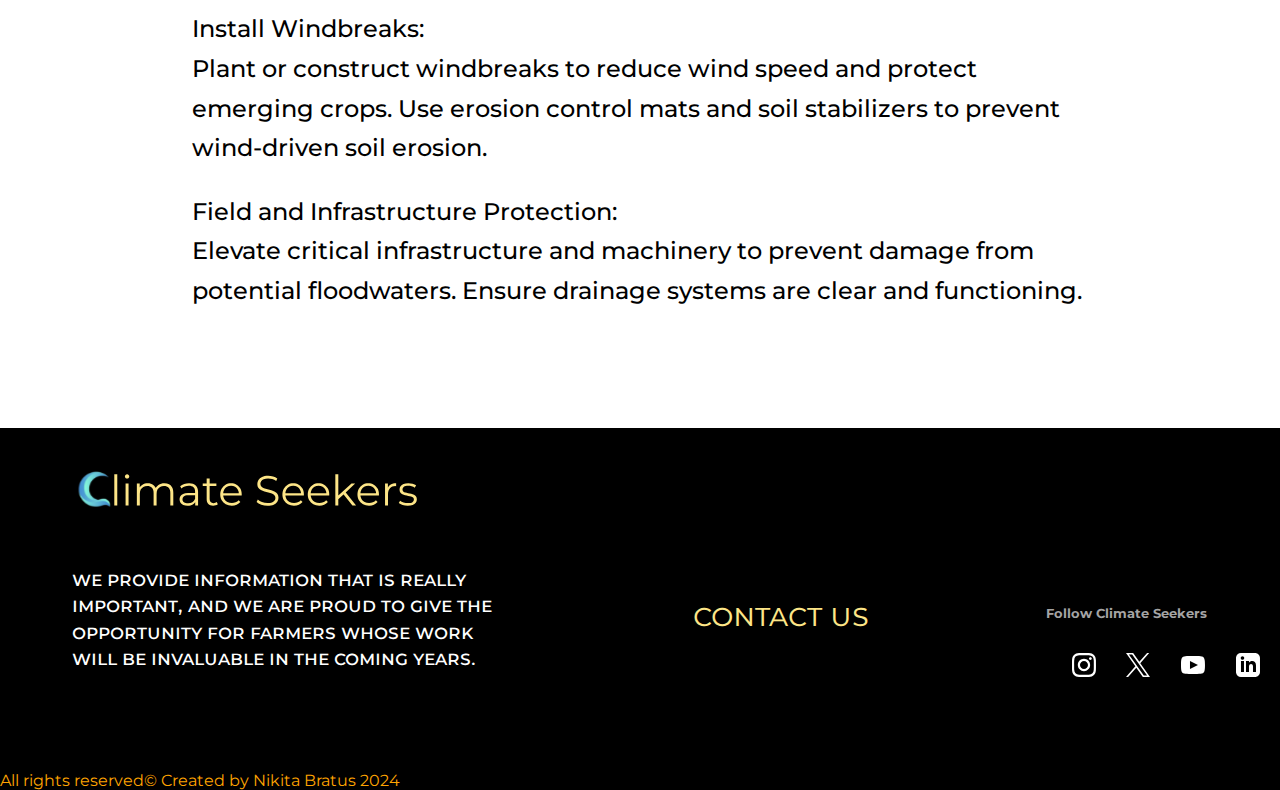
<file: Summer.html>
<!DOCTYPE html>
<html lang="en">
  <head>
    <meta charset="UTF-8">
    <meta name="viewport" content="width=device-width, initial-scale=1.0">
    <title>Climate Seekers</title>
    <link rel="stylesheet" href="style/style.css" type="text/css">
    <link rel="preconnect" href="https://fonts.googleapis.com">
    <link rel="preconnect" href="https://fonts.gstatic.com" crossorigin>
    <link rel="icon" type="image/x-icon" href="images/favicon.png">
    <link
      href="https://fonts.googleapis.com/css2?family=Montserrat:ital,wght@0,100..900;1,100..900&display=swap"
      rel="stylesheet"
    >
  </head>
  <body id="summer">
    <header>
      <nav class="navbar">
        <h1>
          <a href="index.html"
            ><img src="images/Logo.svg" alt="logo" title="Climate-Seekers-Logo"
          ></a>
        </h1>
        <aside>
          <a href="index.html">
            <img src="images/logo-simle.svg" alt="Climate Seekers Logo" class="logo-simle" title="logo-simple">
          </a>
        </aside>
        <ul class="nav-menu">
          <li class="nav-item"><a href="Summer.html" class="nav-link">Summer</a></li>
          <li class="nav-item"><a href="Autumn.html" class="nav-link">Autumn</a></li>
          <li class="nav-item"><a href="Winter.html" class="nav-link">Winter</a></li>
          <li class="nav-item"><a href="Spring.html" class="nav-link">Spring</a></li>
          <li class="nav-item"><a href="Contact.html" class="nav-link">Contact</a></li>
        </ul>

        <aside class="hamburger">
          <span class="bar"></span>
          <span class="bar"></span>
          <span class="bar"></span>
        </aside>
      </nav>
    </header>

    <main class="main">
      <section class="main_section_header">
        <h2 class="climateChange">Summer</h2>
        <p class="the_effects">
          As summers grow hotter due to climate change, we are increasingly
          facing extreme weather events, such as heatwaves, intense storms, and
          wildfires. These changes pose significant risks to our health, homes,
          and communities, making it essential for everyone to take proactive
          steps.
        </p>
      </section>

      <article class="main_section">
        <h3 class="main_heading">
          Summer Is The Hottest Time Of The Year How To Deal With It?
        </h3>

        <figure class="pictures">
          <img
            class="img1"
            src="images/vozledoma.jpg"
            alt="field"
            title="field"
          >
          <img
            class="img2"
            src="images/boloto2.jpg"
            alt="lake"
            title="lake"
          >
          <figcaption><em>Boloto</em></figcaption>
        </figure>

        <article class="text1">
          <h4>Storm and Flood Management:</h4>
          <p class="main_p">Precision Irrigation and Water Management:</p>
          <p class="p_text">
            Implement precision irrigation systems using weather forecasts and
            soil moisture data to optimize water use during intense storms and
            drought conditions. Employ ET data for irrigation scheduling.
          </p>
          <p class="main_p">Design Retention Systems:</p>
          <p class="p_text">
            Construct swales, retention ponds, and rain gardens to manage runoff
            and capture excess water from summer storms.
          </p>
        </article>

        <article class="text2">
          <h4>Storm Preparedness:</h4>
          <p class="main_p">Enhanced Storm Monitoring:</p>
          <p class="p_text">
            Integrate real-time storm tracking systems with radar and satellite
            data. Set up automated alerts for severe weather warnings to
            facilitate timely decision-making.
          </p>
          <p class="main_p">Reinforce Infrastructure:</p>
          <p class="p_text">
            Secure farm buildings, greenhouses, and equipment against high winds
            and hail. Use impact-resistant materials and secure roofing systems.
          </p>
        </article>

        <article class="text3">
          <h4>Wind and Erosion Control:</h4>
          <p class="main_p">Install Windbreaks:</p>
          <p class="p_text">
            Plant or construct windbreaks to reduce wind speed and protect
            emerging crops. Use erosion control mats and soil stabilizers to
            prevent wind-driven soil erosion.
          </p>
          <p class="main_p">Field and Infrastructure Protection:</p>
          <p class="p_text">
            Elevate critical infrastructure and machinery to prevent damage from
            potential floodwaters. Ensure drainage systems are clear and
            functioning.
          </p>
        </article>
      </article>
    </main>

    <footer>
      <a href="index.html" class="logo_footer">
        <img src="images/Logo.svg" alt="FooterLogo" title="logo_footer">
      </a>
      <aside>
        <a href="index.html">
          <img src="images/logo-simle.svg" alt="Climate-Seekers-Logo" class="logo-simle-footer" title="logo-simple">
        </a>
      </aside>

      <aside class="section_contactUs">
        <p>
          We provide information that is really important, and we are proud to
          give the opportunity for farmers whose work will be invaluable in the
          coming years.
        </p>

        <a href="Contact.html" class="contact">Contact Us</a>

        <nav class="ContactUsForMore">
          <h5 class="FollowUs">Follow Climate Seekers</h5>
          <ul>
            <li>
              <a href="https://instagram.com"
                ><img src="images/logoInsta.svg" alt="Instagram" title="instagram"
              ></a>
            </li>
            <li>
              <a href="https://twitter.com"
                ><img src="images/xlogo.svg" alt="X" title="x-icon"
              ></a>
            </li>
            <li>
              <a href="https://youtube.com"
                ><img src="images/logoYoutube.svg" alt="YouTube" title="youtube"
              ></a>
            </li>
            <li>
              <a href="https://linkedin.com"
                ><img src="images/LinkedIn.svg" alt="LinkedIn" title="linkedin"
              ></a>
            </li>
          </ul>
        </nav>
      </aside>

        <span class="hide">
          All rights reserved©
          Created by Nikita Bratus 2024
        </span>
    </footer>
    <script src="script/script.js"></script>

    <aside class="cookie-banner">
      <input type="checkbox" id="hide-cookie-banner" class="hide-banner-checkbox">
      <label for="hide-cookie-banner" class="cookie-banner-content">
          <span>
            We use cookies to enhance your browsing experience and analyze site traffic. By clicking "Accept All Cookies," you consent to our use of cookies.
            You can manage your preferences or learn <em>more</em> about our cookie policy in our <a href="privacy-policy.html">Privacy Policy</a>.
          </span>
          <span class="cookie-button">Accept all cookies!</span>
      </label>
  </aside>  
  </body>
</html>
</file>
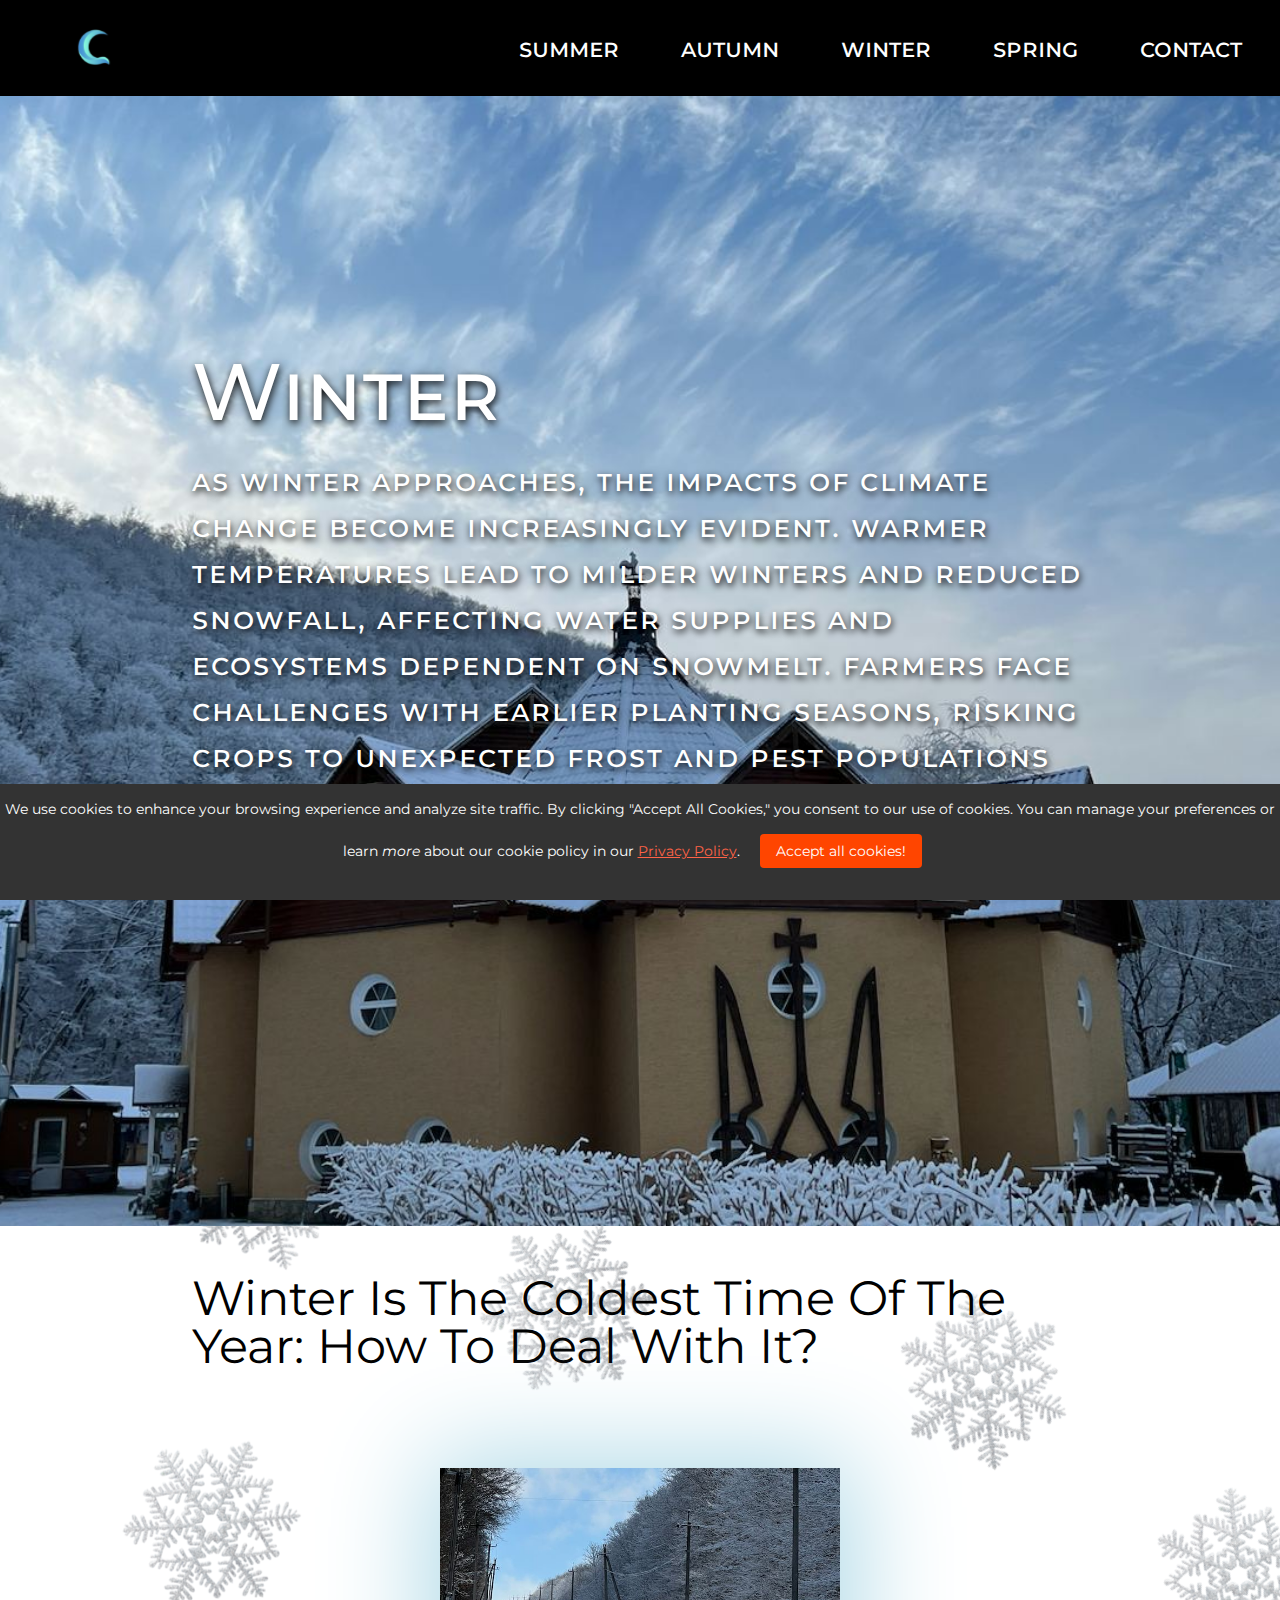
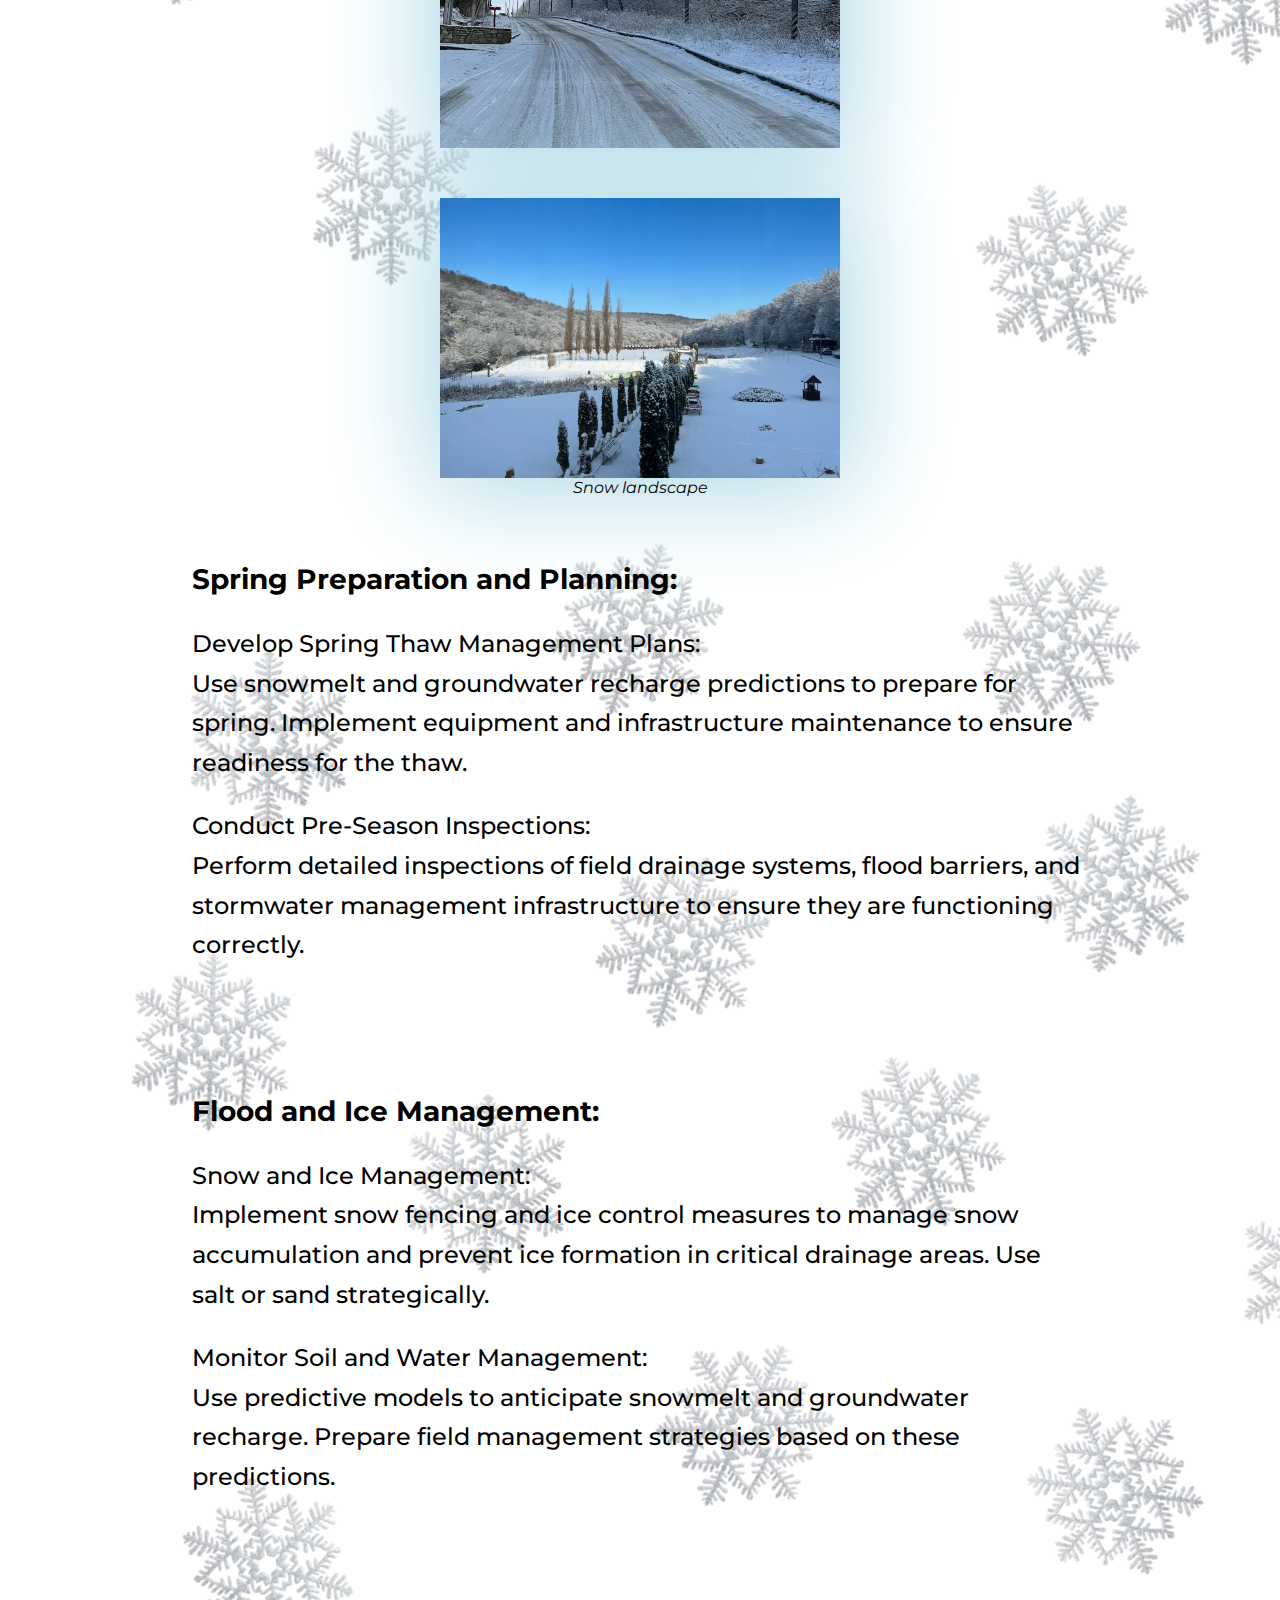
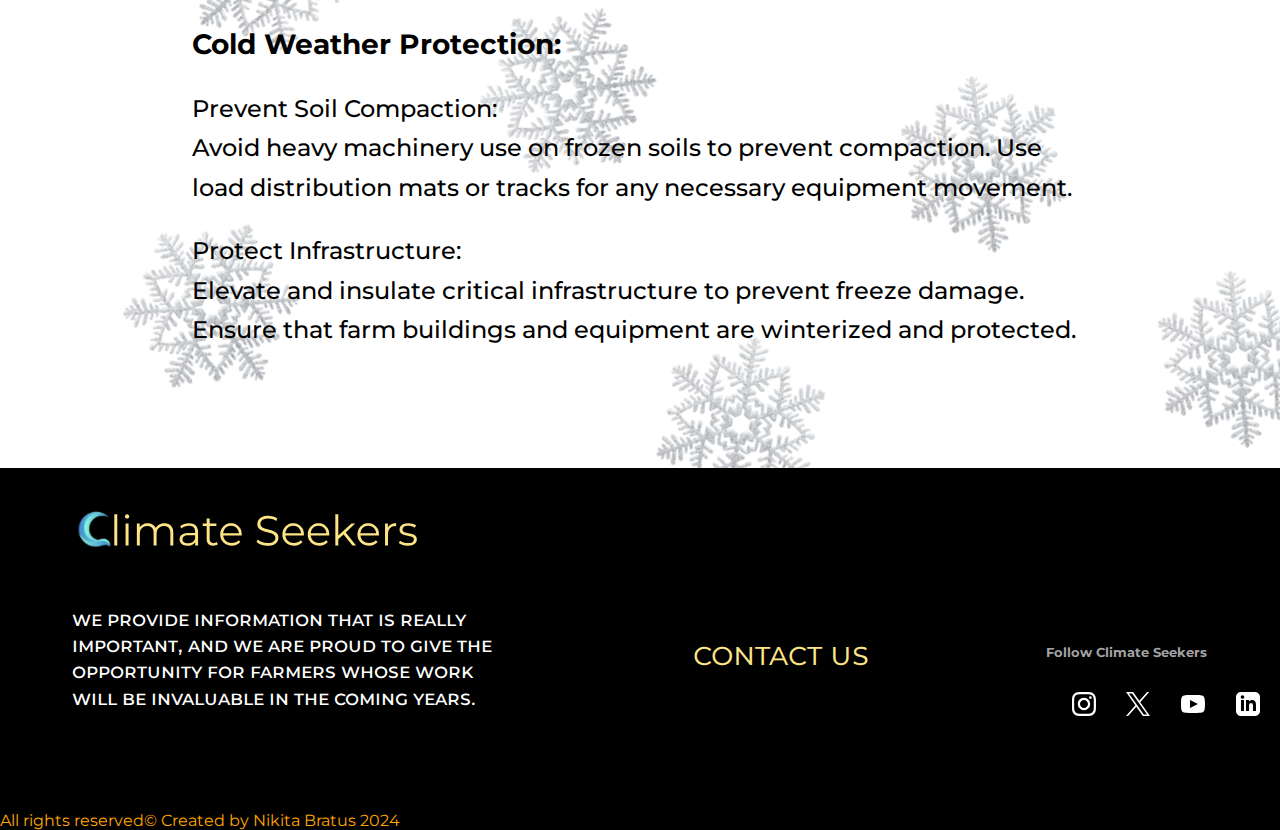
<file: Winter.html>
<!DOCTYPE html>
<html lang="en">
  <head>
    <meta charset="UTF-8">
    <meta name="viewport" content="width=device-width, initial-scale=1.0">
    <title>Climate Seekers - Winter</title>
    <link rel="stylesheet" href="style/style.css" type="text/css">
    <link rel="preconnect" href="https://fonts.googleapis.com">
    <link rel="preconnect" href="https://fonts.gstatic.com" crossorigin>
    <link rel="icon" type="image/x-icon" href="images/favicon.png">
    <link
      href="https://fonts.googleapis.com/css2?family=Montserrat:wght@100;400;500;900&display=swap"
      rel="stylesheet"
    >
  </head>
  <body id="winter">
    <header>
      <nav class="navbar">
        <h1>
          <a href="index.html"
            ><img src="images/Logo.svg" alt="Logo" title="Climate-Seekers-Logo"
          ></a>
        </h1>
        <aside>
          <a href="index.html">
            <img src="images/logo-simle.svg" alt="Climate Seekers Logo" class="logo-simle" title="logo-simple">
          </a>
        </aside>
        <ul class="nav-menu">
          <li class="nav-item"><a href="Summer.html" class="nav-link">Summer</a></li>
          <li class="nav-item"><a href="Autumn.html" class="nav-link">Autumn</a></li>
          <li class="nav-item"><a href="Winter.html" class="nav-link">Winter</a></li>
          <li class="nav-item"><a href="Spring.html" class="nav-link">Spring</a></li>
          <li class="nav-item"><a href="Contact.html" class="nav-link">Contact</a></li>
        </ul>

        <aside class="hamburger">
          <span class="bar"></span>
          <span class="bar"></span>
          <span class="bar"></span>
        </aside>
      </nav>
    </header>

    <main class="main">
      <section class="main_section_header">
        <h2 class="climateChange">Winter</h2>
        <p class="the_effects">
          As winter approaches, the impacts of climate change become increasingly evident.
          Warmer temperatures lead to milder winters and reduced snowfall, affecting water supplies and ecosystems dependent on snowmelt.
          Farmers face challenges with earlier planting seasons, risking crops to unexpected frost and pest populations thriving in fluctuating temperatures.
        </p>
      </section>

      <article class="main_section">
        <h3 class="main_heading">
          Winter Is The Coldest Time Of The Year: How To Deal With It?
        </h3>

        <figure class="pictures">
          <img class="img1" src="images/snow-road.jpg" alt="snowy-road" title="snow-road">
          <img
            class="img2"
            src="images/snow-landscape.jpg"
            alt="snow-landscape"
            title="snow-landscape"
          >
          <figcaption><em>Snow landscape</em></figcaption>
        </figure>

        <article class="text1">
          <h4>Spring Preparation and Planning:</h4>
          <p class="main_p">Develop Spring Thaw Management Plans:</p>
          <p class="p_text">
            Use snowmelt and groundwater recharge predictions to prepare for
            spring. Implement equipment and infrastructure maintenance to ensure
            readiness for the thaw.
          </p>
          <p class="main_p">Conduct Pre-Season Inspections:</p>
          <p class="p_text">
            Perform detailed inspections of field drainage systems, flood
            barriers, and stormwater management infrastructure to ensure they
            are functioning correctly.
          </p>
        </article>

        <article class="text2">
          <h4>Flood and Ice Management:</h4>
          <p class="main_p">Snow and Ice Management:</p>
          <p class="p_text">
            Implement snow fencing and ice control measures to manage snow
            accumulation and prevent ice formation in critical drainage areas.
            Use salt or sand strategically.
          </p>
          <p class="main_p">Monitor Soil and Water Management:</p>
          <p class="p_text">
            Use predictive models to anticipate snowmelt and groundwater
            recharge. Prepare field management strategies based on these
            predictions.
          </p>
        </article>

        <article class="text3">
          <h4>Cold Weather Protection:</h4>
          <p class="main_p">Prevent Soil Compaction:</p>
          <p class="p_text">
            Avoid heavy machinery use on frozen soils to prevent compaction. Use
            load distribution mats or tracks for any necessary equipment
            movement.
          </p>
          <p class="main_p">Protect Infrastructure:</p>
          <p class="p_text">
            Elevate and insulate critical infrastructure to prevent freeze
            damage. Ensure that farm buildings and equipment are winterized and
            protected.
          </p>
        </article>
      </article>
    </main>

    <footer>
        <a href="index.html" class="logo_footer">
          <img src="images/Logo.svg" alt="Footer-Logo" title="Footer-Logo">
        </a>
        <aside>
          <a href="index.html">
            <img src="images/logo-simle.svg" alt="Climate-Seekers-Logo" class="logo-simle-footer" title="logo-simple">
          </a>
        </aside>

        <aside class="section_contactUs">
          <p>
            We provide information that is really important, and we are proud to
            give the opportunity for farmers whose work will be invaluable in
            the coming years.
          </p>

          <a href="Contact.html" class="contact">Contact Us</a>

          <nav class="ContactUsForMore">
            <h5 class="FollowUs">Follow Climate Seekers</h5>
            <ul>
              <li>
                <a href="https://instagram.com"
                  ><img src="images/logoInsta.svg" alt="Instagram" title="instagram"
                ></a>
              </li>
              <li>
                <a href="https://twitter.com"
                  ><img src="images/xlogo.svg" alt="X" title="x-icon"
                ></a>
              </li>
              <li>
                <a href="https://youtube.com"
                  ><img src="images/logoYoutube.svg" alt="YouTube" title="youtube"
                ></a>
              </li>
              <li>
                <a href="https://linkedin.com"
                  ><img src="images/LinkedIn.svg" alt="LinkedIn" title="linkedin"
                ></a>
              </li>
            </ul>
          </nav>
        </aside>

        <span class="hide">
          All rights reserved©
          Created by Nikita Bratus 2024
        </span>
    </footer>
    <script src="script/script.js"></script>
    <aside class="cookie-banner">
      <input type="checkbox" id="hide-cookie-banner" class="hide-banner-checkbox">
      <label for="hide-cookie-banner" class="cookie-banner-content">
          <span>
            We use cookies to enhance your browsing experience and analyze site traffic. By clicking "Accept All Cookies," you consent to our use of cookies.
            You can manage your preferences or learn <em>more</em> about our cookie policy in our <a href="privacy-policy.html">Privacy Policy</a>.
          </span>
          <span class="cookie-button">Accept all cookies!</span>
      </label>
    </aside> 
  </body>
</html>
</file>
<file: style/style.css>
@import url(https://fonts.googleapis.com/css2?family=Montserrat:ital,wght@0,100..900;1,100..900&display=swap);

* {
  text-decoration: none;
  font-family: Montserrat;
}
/*
                This is the css for All Pages
                */
.navbar {
  height: 96px;
  background-color: #000;

  display: flex;
  align-items: center;
  justify-content: space-between;
}

.hamburger{
  display: none;
  cursor: pointer;
}
.bar{
  display: block;
  width: 25px;
  height: 3px;
  margin: 5px auto;
  -webkit-transition: all 0.3s ease-in-out;
  transition: all 0.3s ease-in-out;
  background-color: #fff;
}

ul {
  list-style-type: disc;
  margin-top: 2em;
  margin-bottom: 2em;
  margin-left: 15px;
  margin-right: 0px;
  padding-left: 0px;
  unicode-bidi: isolate;
  display: flex;
}

header {
  position: sticky;
  top: 0;
}

li {
  list-style: none;
}
li a {
  color: white;
  font-size: 26px;
  font-weight: 500;
  margin-right: 50px;
  padding-left: 30px;
  font-variant: all-small-caps;
}

li a:hover {
  color: red;
}

body {
  margin: 0px;
  background-color: #fff;
}

#home .main_section_header {
  padding-top: 230px;
  width: 100%;
  display: inline-block;
  text-align: center;
  align-items: center;
  height: 900px;

  background-image: url(../images/zandfoort.jpg);
  background-position: center;
  background-repeat: no-repeat;
  background-size: cover;

  color: #fff;
  flex-direction: column;
}

#summer .main_section_header {
  padding-top: 230px;
  width: 100%;
  display: inline-block;
  text-align: center;
  align-items: center;
  height: 900px;

  background-image: url(../images/stormystormstorm.jpg);
  background-position: center;
  background-repeat: no-repeat;
  background-size: cover;

  color: #fff;
  flex-direction: column;
}

#winter .main_section_header {
  padding-top: 230px;
  width: 100%;
  display: inline-block;
  text-align: center;
  align-items: center;
  height: 900px;

  background-image: url(../images/ukraine_sauna.jpg);
  background-position: center;
  background-repeat: no-repeat;
  background-size: cover;

  color: #fff;
  flex-direction: column;
}

#winter main > .main_section{
  background: none;
}
#winter main{
  background-image: url(../images/background_flakes.png);
}

#autumn .main_section_header {
  padding-top: 230px;
  width: 100%;
  display: inline-block;
  text-align: center;
  align-items: center;
  height: 900px;

  background-image: url(../images/autumn-forest.jpg);
  background-position: center;
  background-repeat: no-repeat;
  background-size: cover;

  color: #fff;
  flex-direction: column;
}

#spring .main_section_header {
  padding-top: 230px;
  width: 100%;
  display: inline-block;
  text-align: center;
  align-items: center;
  height: 900px;

  background-image: url(../images/corn\ field\ dark\ version.jpg);
  background-position: center;
  background-repeat: no-repeat;
  background-size: cover;

  color: #fff;
  flex-direction: column;
}

h1 {
  padding-left: 72px;
}

h2 {
  letter-spacing: 1px;
  width: 70vw;
  margin: auto;
  color: #fff;

  text-align: left;

  font-size: 80px;
  font-style: normal;
  font-weight: 500;
  line-height: 132px;
  font-variant: small-caps;

  text-shadow: 1px 3px 8px rgb(0, 0, 0);
}

h3 {
  color: #000;

  font-size: 48px;
  font-style: normal;
  font-weight: 400;
  line-height: 48px;
  text-transform: capitalize;
}

h4{
  letter-spacing: 0px;
  margin: auto;
  color: #000;

  text-align: left;

  font-size: 28px;
  font-style: normal;
  font-weight: 700;
  line-height: 42px;
}
aside a .logo-simle{
  display: none;
}
.main_p{
  margin-bottom: 0;
}
.p_text{
  margin-top: 0;
}

.the_effects {
  letter-spacing: 2px;
  width: 70vw;
  margin: auto;

  color: #fff;

  text-align: left;

  font-size: 30px;
  font-style: normal;
  font-weight: 500;
  line-height: 46px;
  font-variant: all-small-caps;

  text-shadow: 1px 3px 7px rgb(0, 0, 0);
}

.main_section {
  margin: auto;

  width: 70vw;
  place-content: center;
}

.pictures img {
  width: 400px;
  height: 280px;
  box-shadow: 1px 1px 100px 12px lightblue;
  object-fit: cover;
}
.pictures {
  display: flex;
  justify-content: space-between;
}

article p {
  color: #000;

  font-size: 24px;
  font-style: normal;
  font-weight: 500;
  line-height: 39.6px;
}

.text1 {
  margin-top: 61px;
}
.text2 {
  margin-top: 125px;
}
.text3 {
  margin-top: 126px;
  margin-bottom: 118px;
}

footer {
  background-color: #000;
}

footer > section {
  width: 90vw;
  margin: auto;
}

.section_contactUs p {
  color: #fff;

  margin: 0;
  padding-top: 39.5px;
  padding-left: 72px;
  padding-bottom: 99.5px;
  font-size: 20px;

  font-weight: 500;
  line-height: 26.4px;
  font-variant: all-small-caps;

  width: 444px;
}

.section_contactUs > a {
  width: 225px;
  height: 100px;

  font-size: 32px;
  font-weight: 400;
  line-height: 100%;

  text-align: center;

  color: #fde587;
  font-variant: all-small-caps;
}

.section_contactUs > a:hover {
  transition: 0.1s;
  font-size: 40px;
  color: #ffd325;

  font-size: 36px;
  font-style: normal;
  font-weight: 400;
  line-height: 36px;
  font-variant: all-small-caps;
}

.FollowUs {
  color: #a4a4a4;
  width: 196px;
}

.section_contactUs {
  display: flex;
  align-items: center;
  justify-content: space-between;
}

.ContactUsForMore li a img:hover {
  transition: 0.2s;
  box-shadow: 1px 1px 70px 12px rgb(255, 0, 0);
}

.hide {
  color: orange;
  -webkit-touch-callout: none;
  -webkit-user-select: none;
  -khtml-user-select: none;
  -moz-user-select: none;
  -ms-user-select: none;
  user-select: none;
}

.footer-copyright {
  background-color: #000;
  display: flex;
  align-items: center;
  justify-content: center;

  top: 0;
  width: 100%;
}

.logo_footer img{
  padding-left: 72px;
  padding-top: 30px;
}

/*
  Contact style
*/

input[type=text], [type=email], [type=phone],select, textarea {
  width: 100%;
  padding: 12px;
  border: 1px solid #ccc;
  border-radius: 4px;
  box-sizing: border-box;
  margin-top: 6px;
  margin-bottom: 16px;
  resize: vertical;
}

input[type=submit] {
  background-color: #FFA629;
  box-shadow: #000000 0px 0px 10px 0px;
  color: white;
  padding: 12px 20px;
  border: none;
  border-radius: 70px;
  cursor: pointer;
}

input[type=submit]:hover {
  background-color: #ffb648;
}
fieldset{
  background-color: #f2f2f2;
}

textarea{
  height: 200px;
}
.hide a{
  color: #FFA629;
}
aside a .logo-simle-footer{
  display: none;
}

@media (max-width: 1300px) {
  .pictures{
    display: flex;
    flex-direction: column;
    align-items: center;
  }
  .pictures img{
    margin-top: 50px;
  }
  li a{
    font-size: 25px;
    margin-right: 38px;
    padding-left: 24px;
  }
  .ContactUsForMore li a{
    margin-right: 20px;
    padding-left: 10px;
  }

  h1{
    display: none;
  }
  aside a .logo-simle{
    display: block;
    padding-left: 72px;
  }
}
@media(max-width: 1023px){
  .hamburger{
    display: block;
    margin-right: 50px;
  }

  .hamburger.active .bar:nth-child(2){
    opacity: 0;
  }
  .hamburger.active .bar:nth-child(1){
    transform: translate(8px) rotate(45deg);
  }
  .hamburger.active .bar:nth-child(3){
    transform: translate(-8px) rotate(-45deg);
  }

  .nav-menu{
    position: fixed;
    left: -110%;
    top: 70px;
    gap: 0;
    flex-direction: column;
    background-color:#113568;
    width: 100%;
    text-align: center;
    transition: 0.3s;
  }
  .nav-item{
    margin: 16px 0;
  }
  .nav-menu.active{
    margin-top: 20px;
    left: 0;
  }
  .nav-menu{
    margin: 0;
  }
  .FollowUs{
    display: none;
  }
  footer .hide{
    font-size: 14px;
  }

  @media (max-width: 768px) {
    h2{
      font-size: 46px;
    }
    .the_effects{
      font-size: 20px;
      letter-spacing: 0.5px;
      line-height: 25px;
    }
    #home .main_section_header{
      padding-top: 120px;
    }
    footer .section_contactUs .contact{
      display: none;
    }
    .ContactUsForMore li a{
      margin-right: 15px;
      padding-left: 5px;
    }
    h1{
      display: none;
    }
    aside a .logo-simle{
      display: block;
      padding-left: 72px;
    }

    footer .logo_footer{
      display: none;
    }
    aside a .logo-simle-footer{
      display: block;
      padding-left: 72px;
      padding-top: 30px;
    }
    .pictures img{
      width: 300px;
      height: 200px;
    }
    .section_contactUs p{
      font-size: 14px;
    }
    footer .hide{
      font-size: 10px
    }
  }
}
@media (max-width: 550px){
  aside a .logo-simle-footer{
    padding-left: 30px;
  }
  .section_contactUs p{
    padding-left: 30px;
  }
  h2{
    font-size: 34px;
    line-height: 60px;
  }
}

.cookie-banner {
    position: fixed;
    bottom: 0;
    width: 100%;
    background-color: #333;
    color: #fff;
    text-align: center;
    padding: 1rem 0;
    font-size: 0.9rem;
    z-index: 9999;
}

.cookie-banner a {
    color: #ff6347;
    text-decoration: underline;
}

.cookie-banner p {
    margin-bottom: 1rem;
    padding: 0 1rem;
}

/* Hide the checkbox */
.hide-banner-checkbox {
    display: none;
}

/* Only show the banner if the checkbox is not checked */
.cookie-banner:has(.hide-banner-checkbox:checked) {
    display: none;
}

.cookie-button {
    background-color: #ff4500;
    color: #fff;
    border: none;
    padding: 0.5rem 1rem;
    margin: 1rem;
    cursor: pointer;
    font-size: 0.9rem;
    border-radius: 4px;
    display: inline-block;
}
</file>
